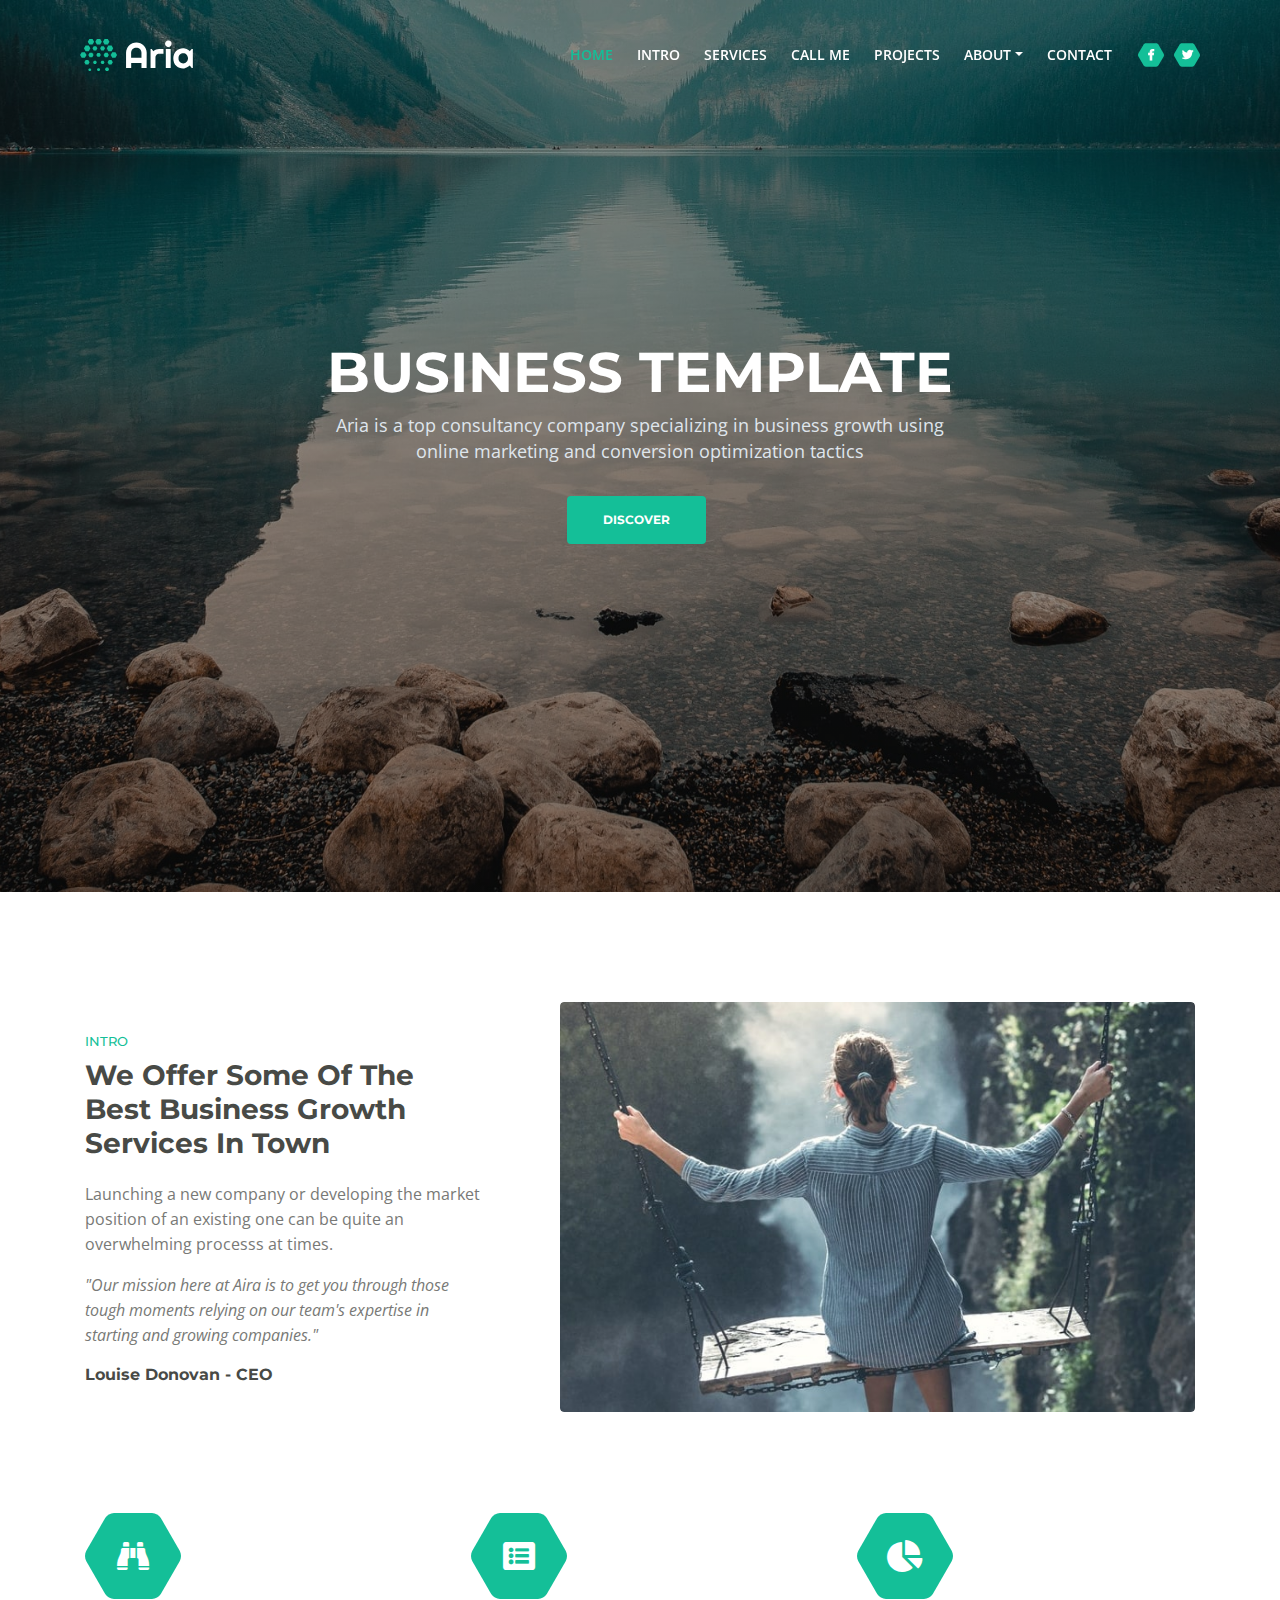
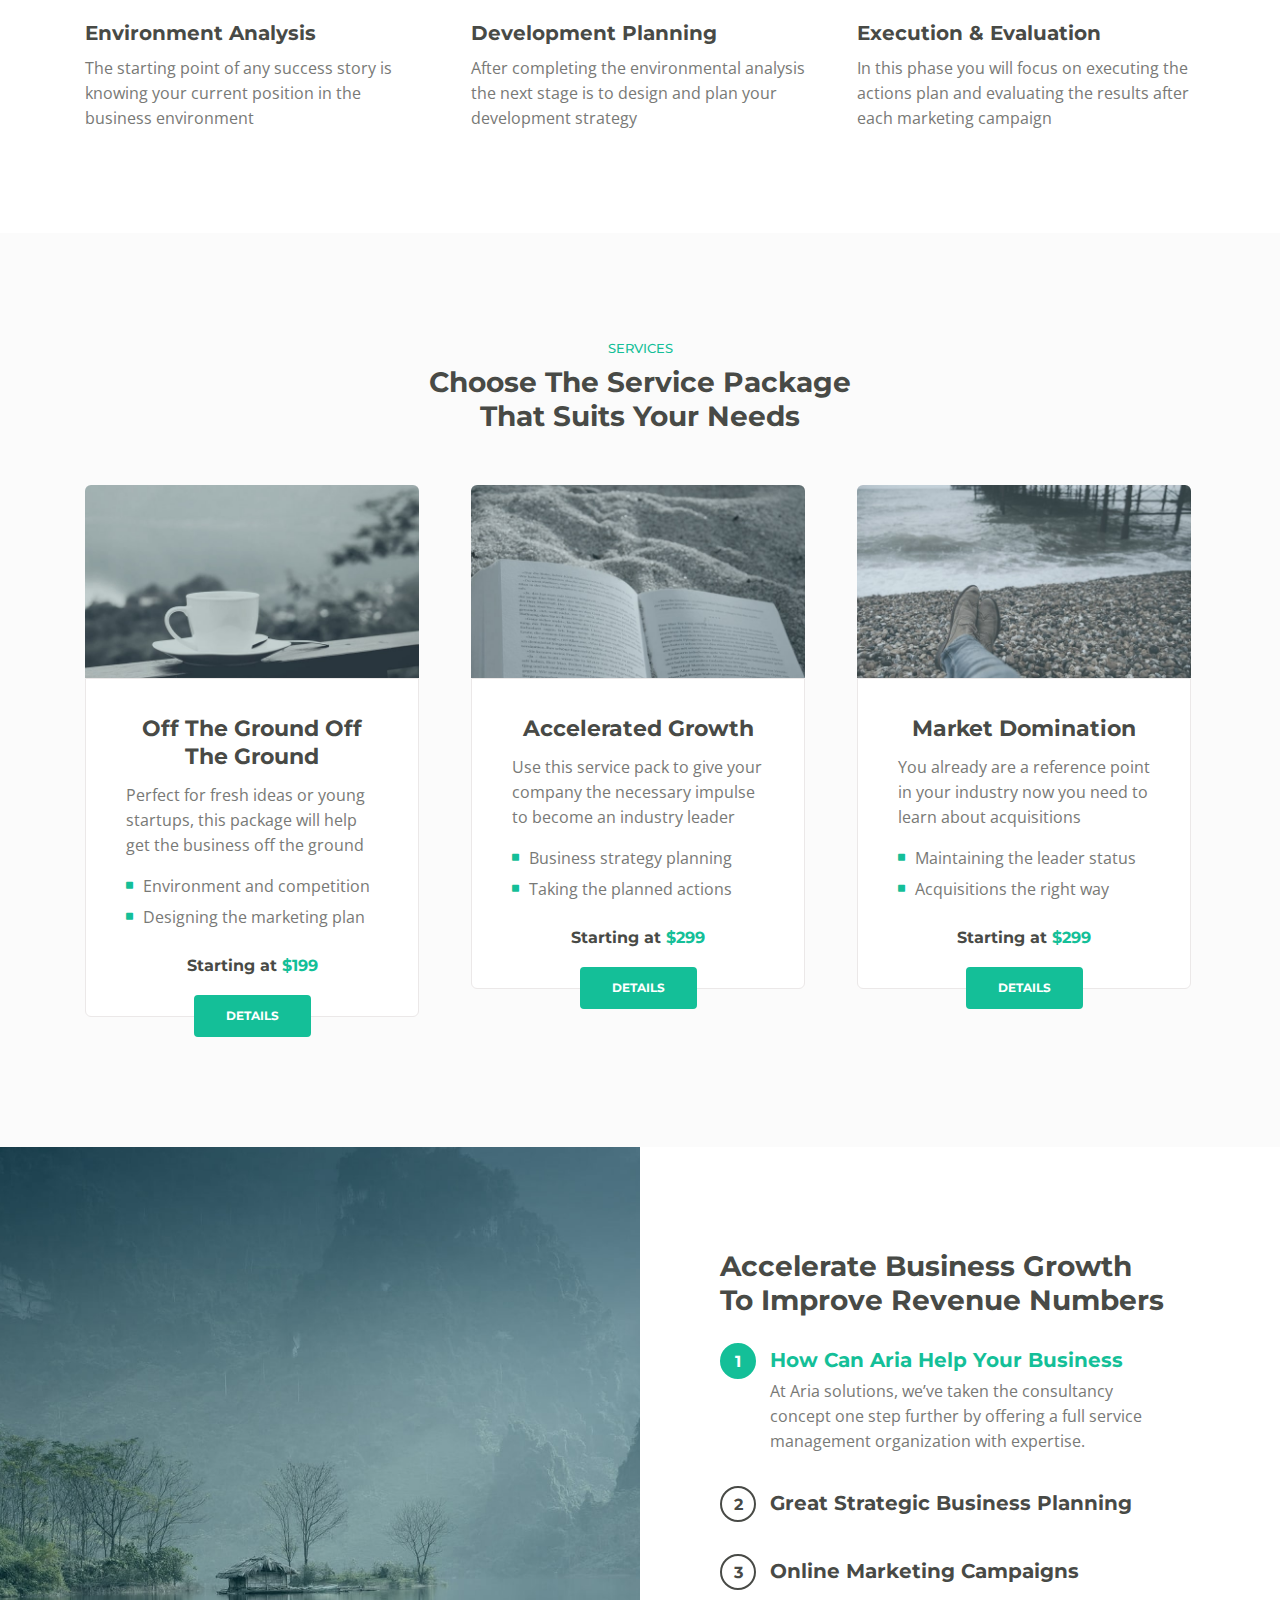
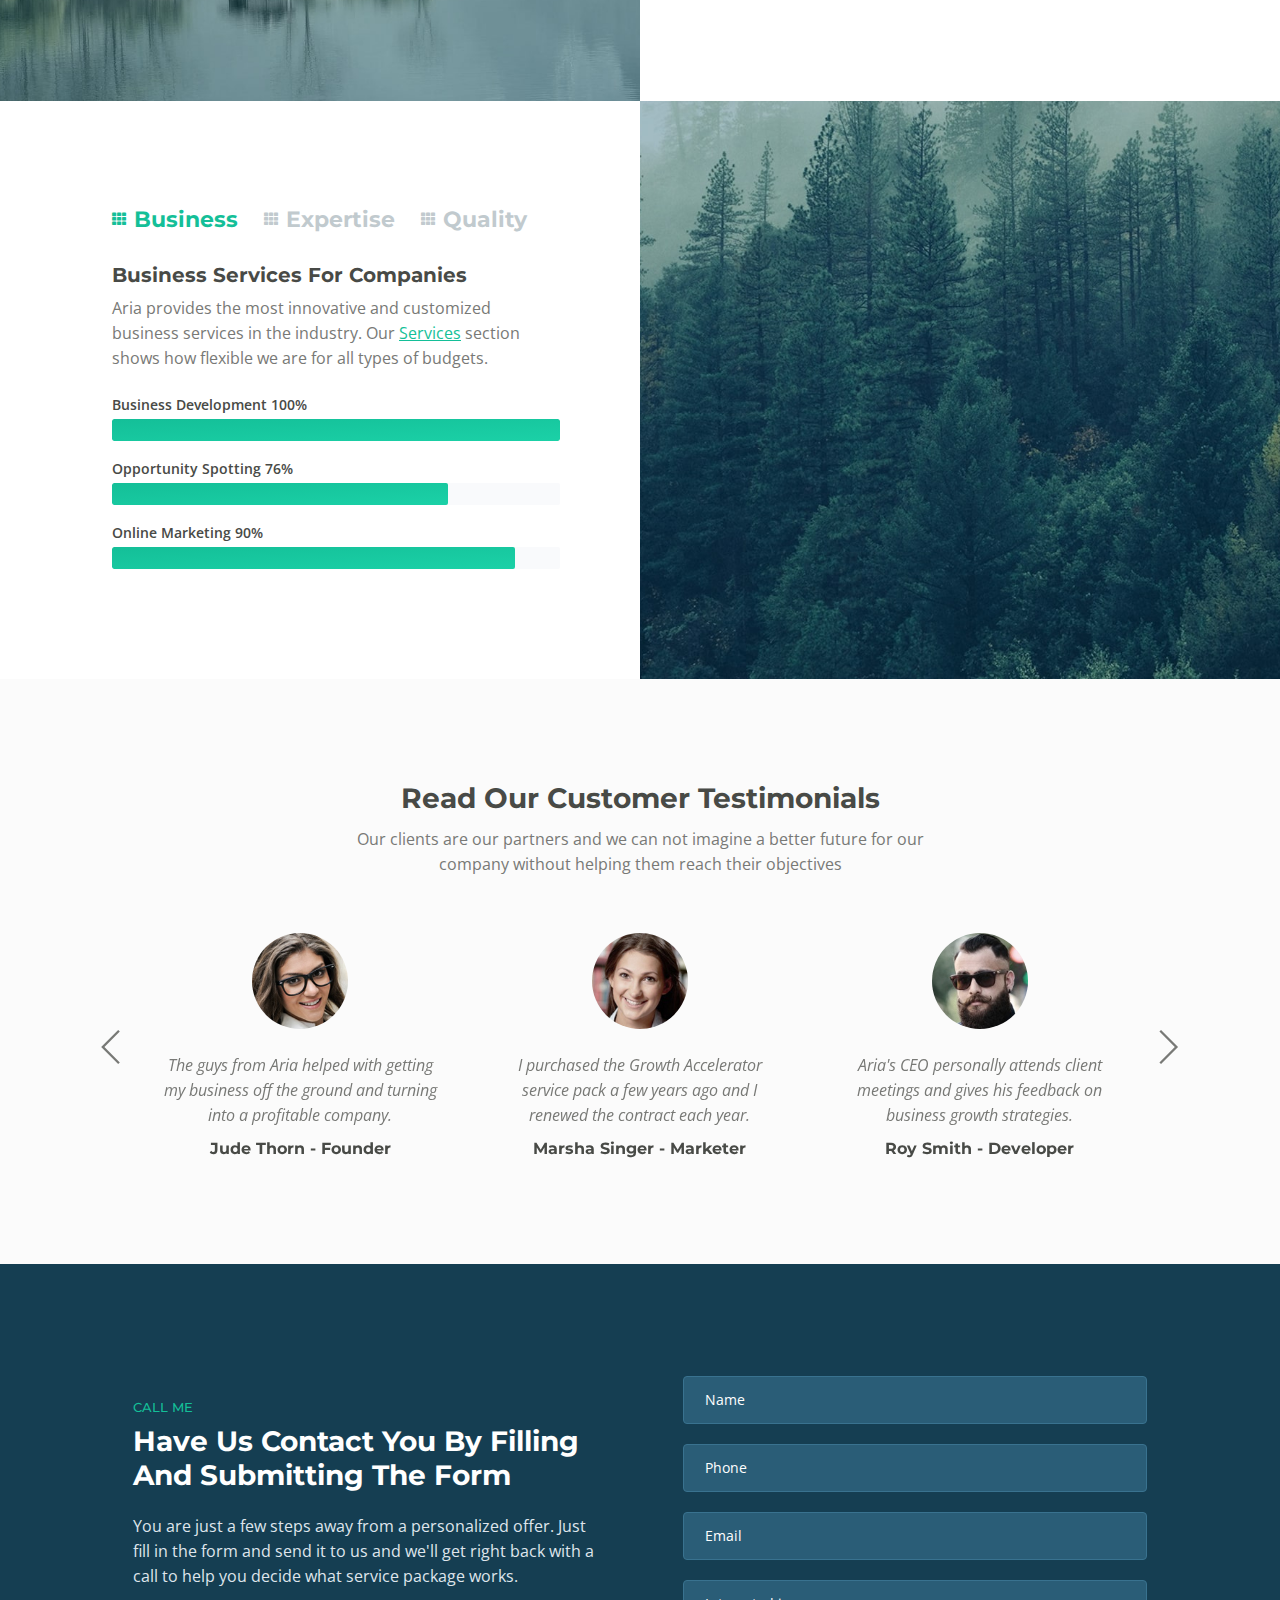
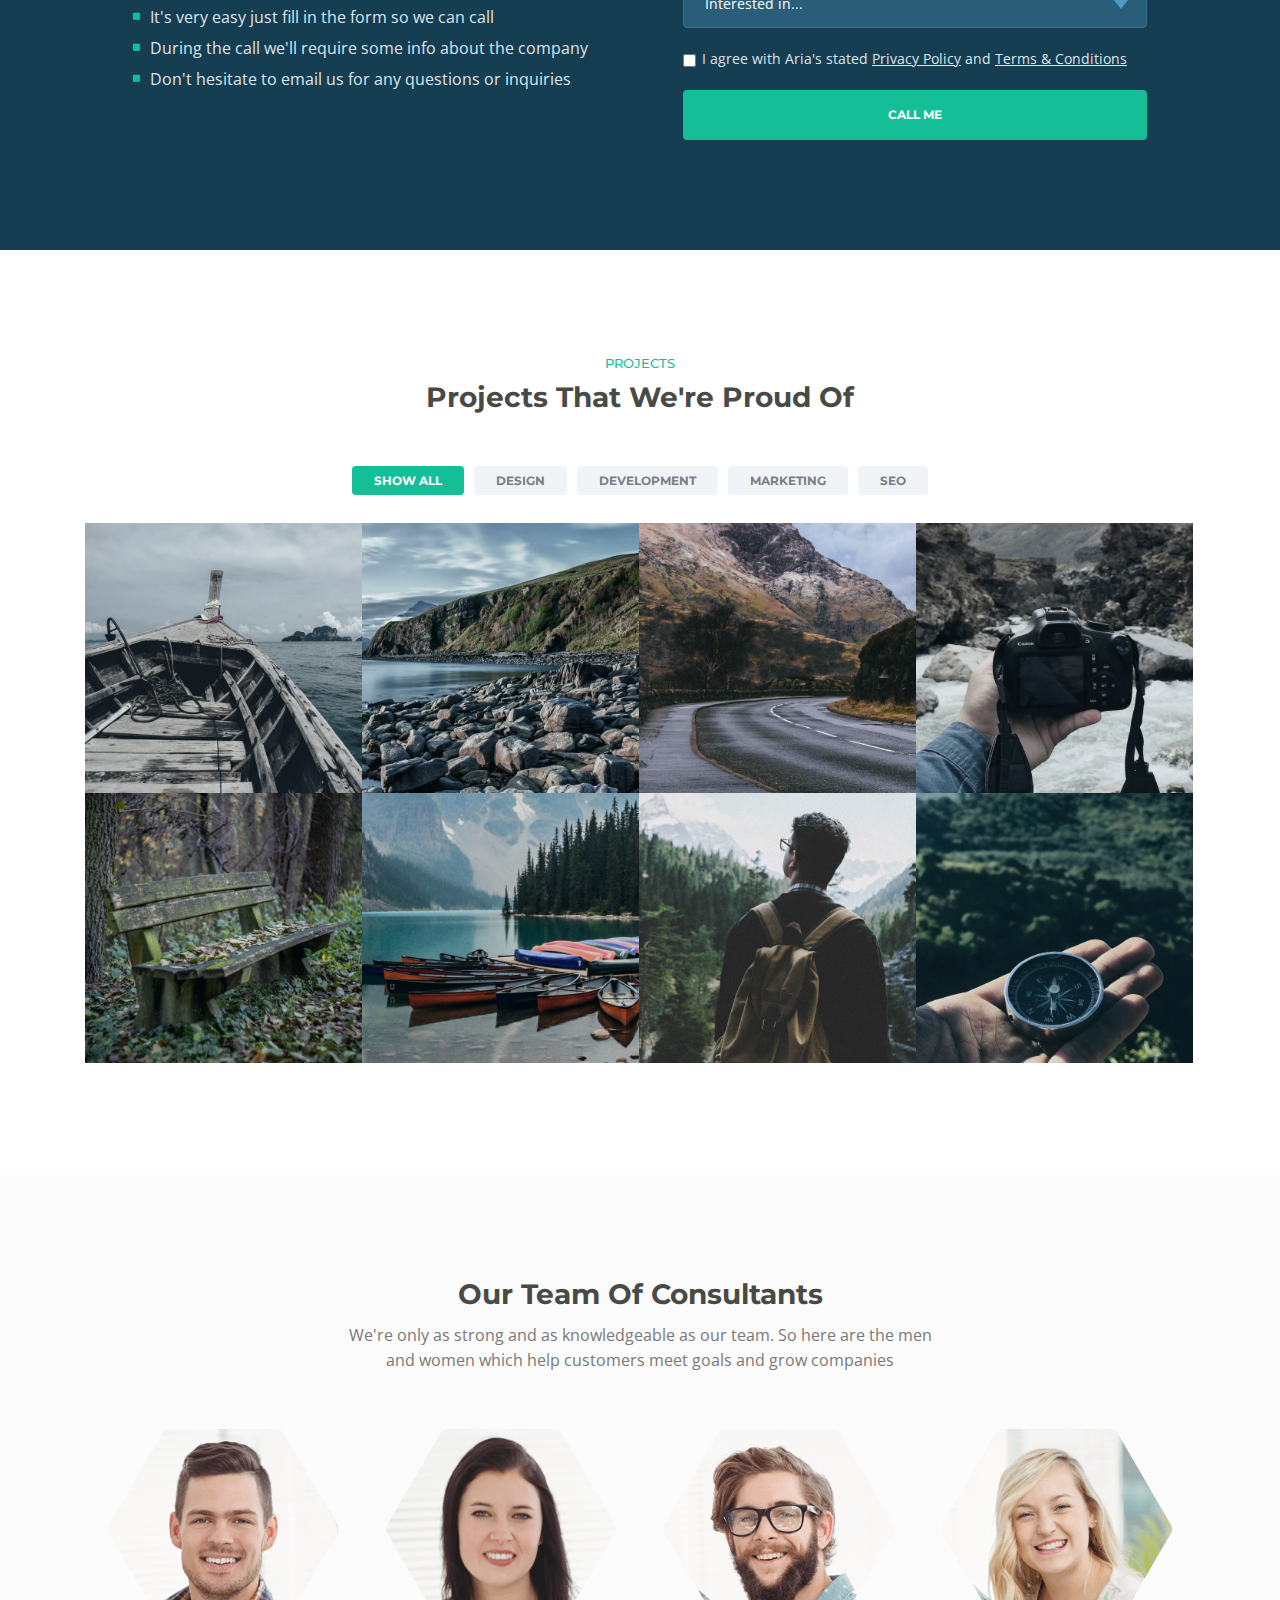
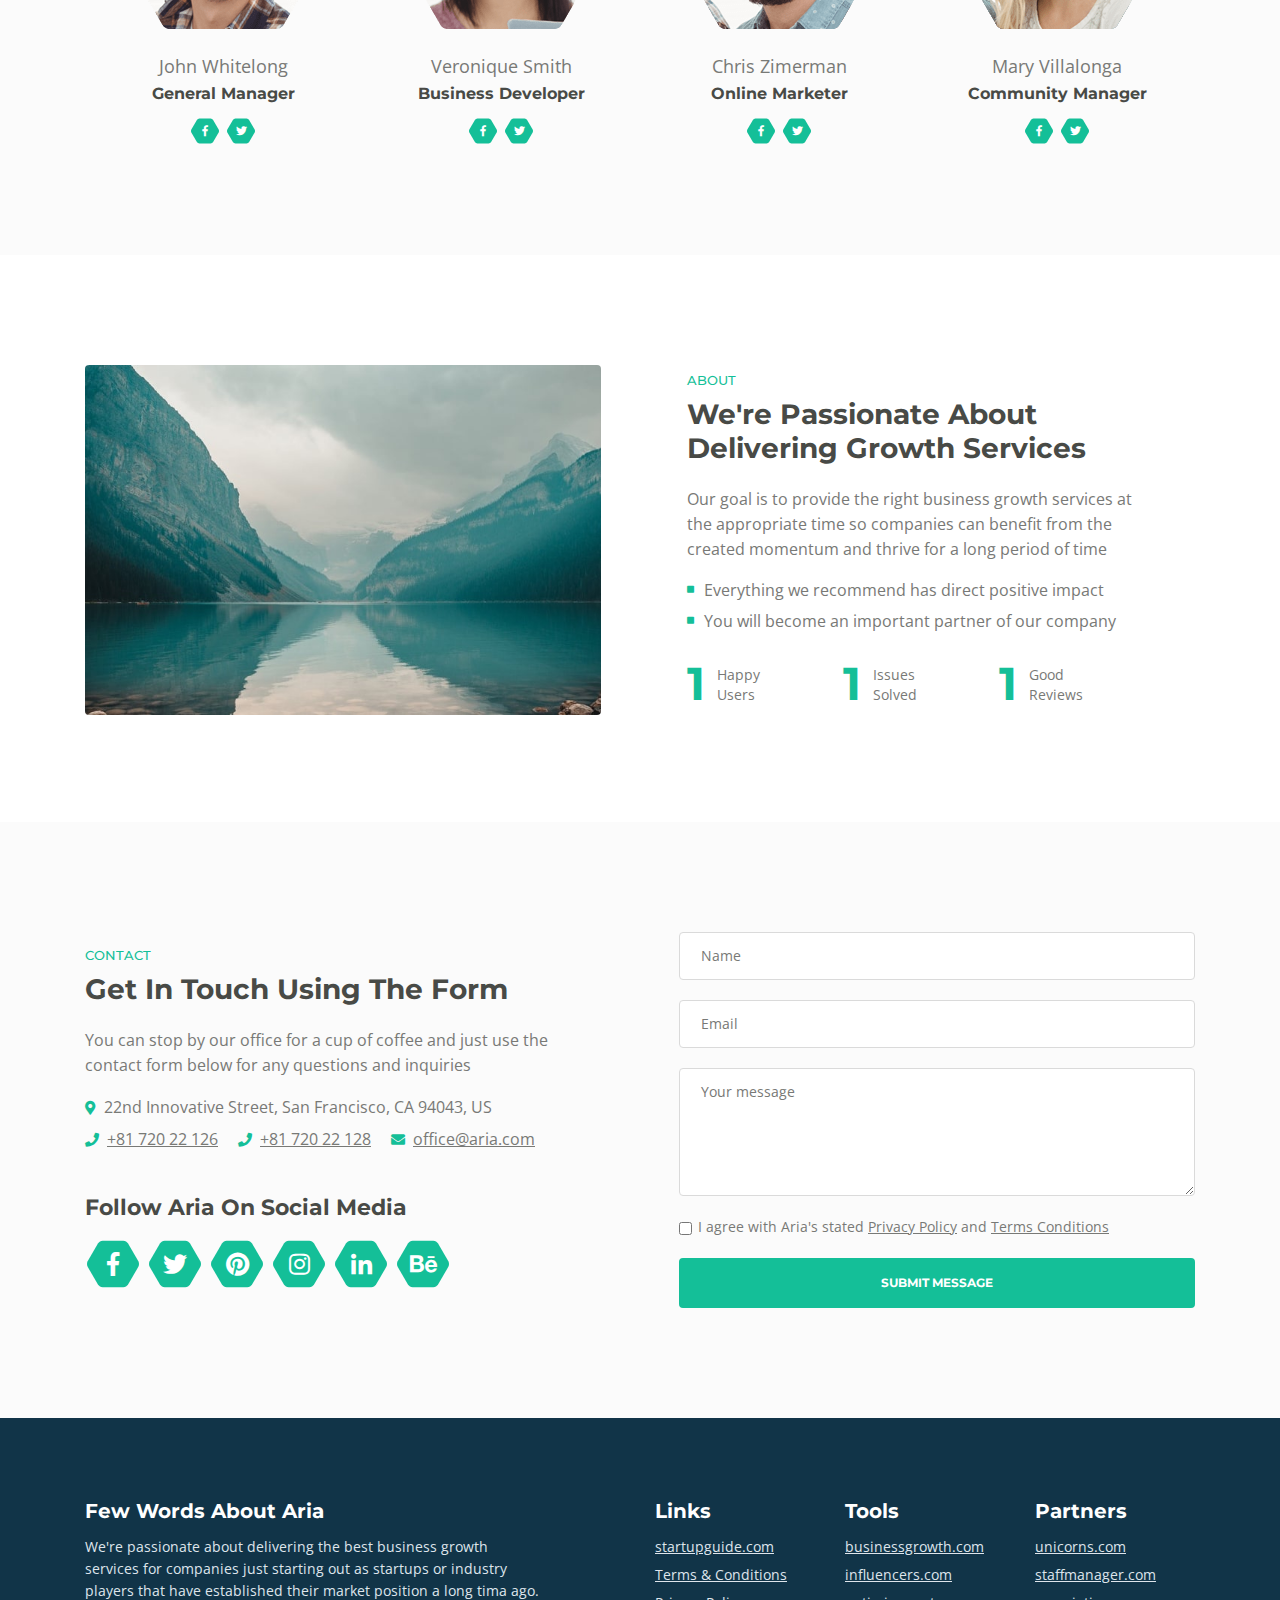
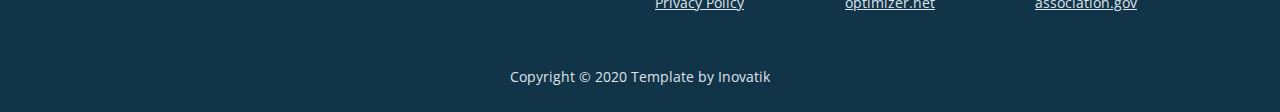
<file: view/web/index.html>
<!DOCTYPE html>
<html lang="en">
<head>
    <meta charset="utf-8">
    <meta name="viewport" content="width=device-width, initial-scale=1, shrink-to-fit=no">
    
    <!-- SEO Meta Tags -->
    <meta name="description" content="Aria is a business focused HTML landing page template built with Bootstrap to help you create lead generation websites for companies and their services.">
    <meta name="author" content="Inovatik">

    <!-- OG Meta Tags to improve the way the post looks when you share the page on LinkedIn, Facebook, Google+ -->
	<meta property="og:site_name" content="" /> <!-- website name -->
	<meta property="og:site" content="" /> <!-- website link -->
	<meta property="og:title" content=""/> <!-- title shown in the actual shared post -->
	<meta property="og:description" content="" /> <!-- description shown in the actual shared post -->
	<meta property="og:image" content="" /> <!-- image link, make sure it's jpg -->
	<meta property="og:url" content="" /> <!-- where do you want your post to link to -->
	<meta property="og:type" content="article" />

    <!-- Website Title -->
    <title>Aria - Business HTML Landing Page Template</title>
    
    <!-- Styles -->
    <link href="https://fonts.googleapis.com/css?family=Montserrat:500,700&display=swap&subset=latin-ext" rel="stylesheet">
    <link href="https://fonts.googleapis.com/css?family=Open+Sans:400,400i,600&display=swap&subset=latin-ext" rel="stylesheet">
    <link href="css/bootstrap.css" rel="stylesheet">
    <link href="css/fontawesome-all.css" rel="stylesheet">
    <link href="css/swiper.css" rel="stylesheet">
	<link href="css/magnific-popup.css" rel="stylesheet">
	<link href="css/styles.css" rel="stylesheet">
	
	<!-- Favicon  -->
    <link rel="icon" href="images/favicon.png">
</head>
<body data-spy="scroll" data-target=".fixed-top">
    
    <!-- Preloader -->
	<div class="spinner-wrapper">
        <div class="spinner">
            <div class="bounce1"></div>
            <div class="bounce2"></div>
            <div class="bounce3"></div>
        </div>
    </div>
    <!-- end of preloader -->
    

    <!-- Navbar -->
    <nav class="navbar navbar-expand-md navbar-dark navbar-custom fixed-top">
        <!-- Text Logo - Use this if you don't have a graphic logo -->
        <!-- <a class="navbar-brand logo-text page-scroll" href="index.html">Aria</a> -->

        <!-- Image Logo -->
        <a class="navbar-brand logo-image" href="index.html"><img src="images/logo.svg" alt="alternative"></a>
        
        <!-- Mobile Menu Toggle Button -->
        <button class="navbar-toggler" type="button" data-toggle="collapse" data-target="#navbarsExampleDefault" aria-controls="navbarsExampleDefault" aria-expanded="false" aria-label="Toggle navigation">
            <span class="navbar-toggler-awesome fas fa-bars"></span>
            <span class="navbar-toggler-awesome fas fa-times"></span>
        </button>
        <!-- end of mobile menu toggle button -->

        <div class="collapse navbar-collapse" id="navbarsExampleDefault">
            <ul class="navbar-nav ml-auto">
                <li class="nav-item">
                    <a class="nav-link page-scroll" href="#header">HOME <span class="sr-only">(current)</span></a>
                </li>
                <li class="nav-item">
                    <a class="nav-link page-scroll" href="#intro">INTRO</a>
                </li>
                <li class="nav-item">
                    <a class="nav-link page-scroll" href="#services">SERVICES</a>
                </li>
                <li class="nav-item">
                    <a class="nav-link page-scroll" href="#callMe">CALL ME</a>
                </li>
                <li class="nav-item">
                    <a class="nav-link page-scroll" href="#projects">PROJECTS</a>
                </li>

                <!-- Dropdown Menu -->          
                <li class="nav-item dropdown">
                    <a class="nav-link dropdown-toggle page-scroll" href="#about" id="navbarDropdown" role="button" aria-haspopup="true" aria-expanded="false">ABOUT</a>
                    <div class="dropdown-menu" aria-labelledby="navbarDropdown">
                        <a class="dropdown-item" href="terms-conditions.html"><span class="item-text">TERMS CONDITIONS</span></a>
                        <div class="dropdown-items-divide-hr"></div>
                        <a class="dropdown-item" href="privacy-policy.html"><span class="item-text">PRIVACY POLICY</span></a>
                    </div>
                </li>
                <!-- end of dropdown menu -->

                <li class="nav-item">
                    <a class="nav-link page-scroll" href="#contact">CONTACT</a>
                </li>
            </ul>
            <span class="nav-item social-icons">
                <span class="fa-stack">
                    <a href="#your-link">
                        <span class="hexagon"></span>
                        <i class="fab fa-facebook-f fa-stack-1x"></i>
                    </a>
                </span>
                <span class="fa-stack">
                    <a href="#your-link">
                        <span class="hexagon"></span>
                        <i class="fab fa-twitter fa-stack-1x"></i>
                    </a>
                </span>
            </span>
        </div>
    </nav> <!-- end of navbar -->
    <!-- end of navbar -->


    <!-- Header -->
    <header id="header" class="header">
        <div class="header-content">
            <div class="container">
                <div class="row">
                    <div class="col-lg-12">
                        <div class="text-container">
                            <h1>BUSINESS <span id="js-rotating">TEMPLATE, SERVICES, SOLUTIONS</span></h1>
                            <p class="p-heading p-large">Aria is a top consultancy company specializing in business growth using online marketing and conversion optimization tactics</p>
                            <a class="btn-solid-lg page-scroll" href="#intro">DISCOVER</a>
                        </div>
                    </div> <!-- end of col -->
                </div> <!-- end of row -->
            </div> <!-- end of container -->
        </div> <!-- end of header-content -->
    </header> <!-- end of header -->
    <!-- end of header -->


    <!-- Intro -->
    <div id="intro" class="basic-1">
        <div class="container">
            <div class="row">
                <div class="col-lg-5">
                    <div class="text-container">
                        <div class="section-title">INTRO</div>
                        <h2>We Offer Some Of The Best Business Growth Services In Town</h2>
                        <p>Launching a new company or developing the market position of an existing one can be quite an overwhelming processs at times.</p>
                        <p class="testimonial-text">"Our mission here at Aira is to get you through those tough moments relying on our team's expertise in starting and growing companies."</p>
                        <div class="testimonial-author">Louise Donovan - CEO</div>
                    </div> <!-- end of text-container -->
                </div> <!-- end of col -->
                <div class="col-lg-7">
                    <div class="image-container">
                        <img class="img-fluid" src="images/intro-office.jpg" alt="alternative">
                    </div> <!-- end of image-container -->
                </div> <!-- end of col -->
            </div> <!-- end of row -->
        </div> <!-- end of container -->
    </div> <!-- end of basic-1 -->
    <!-- end of intro -->


    <!-- Description -->
    <div class="cards-1">
        <div class="container">
            <div class="row">
                <div class="col-lg-12">
                    
                    <!-- Card -->
                    <div class="card">
                        <span class="fa-stack">
                            <span class="hexagon"></span>
                            <i class="fas fa-binoculars fa-stack-1x"></i>
                        </span>
                        <div class="card-body">
                            <h4 class="card-title">Environment Analysis</h4>
                            <p>The starting point of any success story is knowing your current position in the business environment</p>
                        </div>
                    </div>
                    <!-- end of card -->

                    <!-- Card -->
                    <div class="card">
                        <span class="fa-stack">
                            <span class="hexagon"></span>
                            <i class="fas fa-list-alt fa-stack-1x"></i>
                        </span>
                        <div class="card-body">
                            <h4 class="card-title">Development Planning</h4>
                            <p>After completing the environmental analysis the next stage is to design and  plan your development strategy</p>
                        </div>
                    </div>
                    <!-- end of card -->

                    <!-- Card -->
                    <div class="card">
                        <span class="fa-stack">
                            <span class="hexagon"></span>
                            <i class="fas fa-chart-pie fa-stack-1x"></i>
                        </span>
                        <div class="card-body">
                            <h4 class="card-title">Execution & Evaluation</h4>
                            <p>In this phase you will focus on executing the actions plan and evaluating the results after each marketing campaign</p>
                        </div>
                    </div>
                    <!-- end of card -->

                </div> <!-- end of col -->
            </div> <!-- end of row -->
        </div> <!-- end of container -->
    </div> <!-- end of cards-1 -->
    <!-- end of description -->


    <!-- Services -->
    <div id="services" class="cards-2">
        <div class="container">
            <div class="row">
                <div class="col-lg-12">
                    <div class="section-title">SERVICES</div>
                    <h2>Choose The Service Package<br> That Suits Your Needs</h2>
                </div> <!-- end of col -->
            </div> <!-- end of row -->
            <div class="row">
                <div class="col-lg-12">
                    
                    <!-- Card -->
                    <div class="card">
                        <div class="card-image">
                            <img class="img-fluid" src="images/services-1.jpg" alt="alternative">
                        </div>
                        <div class="card-body">
                            <h3 class="card-title">Off The Ground Off The Ground</h3>
                            <p>Perfect for fresh ideas or young startups, this package will help get the business off the ground</p>
                            <ul class="list-unstyled li-space-lg">
                                <li class="media">
                                    <i class="fas fa-square"></i>
                                    <div class="media-body">Environment and competition</div>
                                </li>
                                <li class="media">
                                    <i class="fas fa-square"></i>
                                    <div class="media-body">Designing the marketing plan</div>
                                </li>
                            </ul>
                            <p class="price">Starting at <span>$199</span></p>
                        </div>
                        <div class="button-container">
                            <a class="btn-solid-reg page-scroll" href="#callMe">DETAILS</a>
                        </div> <!-- end of button-container -->
                    </div>
                    <!-- end of card -->

                    <!-- Card -->
                    <div class="card">
                        <div class="card-image">
                            <img class="img-fluid" src="images/services-2.jpg" alt="alternative">
                        </div>
                        <div class="card-body">
                            <h3 class="card-title">Accelerated Growth</h3>
                            <p>Use this service pack to give your company the necessary impulse to become an industry leader</p>
                            <ul class="list-unstyled li-space-lg">
                                <li class="media">
                                    <i class="fas fa-square"></i>
                                    <div class="media-body">Business strategy planning</div>
                                </li>
                                <li class="media">
                                    <i class="fas fa-square"></i>
                                    <div class="media-body">Taking the planned actions</div>
                                </li>
                            </ul>
                            <p class="price">Starting at <span>$299</span></p>
                        </div>
                        <div class="button-container">
                            <a class="btn-solid-reg page-scroll" href="#callMe">DETAILS</a>
                        </div> <!-- end of button-container -->
                    </div>
                    <!-- end of card -->

                    <!-- Card -->
                    <div class="card">
                        <div class="card-image">
                            <img class="img-fluid" src="images/services-3.jpg" alt="alternative">
                        </div>
                        <div class="card-body">
                            <h3 class="card-title">Market Domination</h3>
                            <p>You already are a reference point in your industry now you need to learn about acquisitions</p>
                            <ul class="list-unstyled li-space-lg">
                                <li class="media">
                                    <i class="fas fa-square"></i>
                                    <div class="media-body">Maintaining the leader status</div>
                                </li>
                                <li class="media">
                                    <i class="fas fa-square"></i>
                                    <div class="media-body">Acquisitions the right way</div>
                                </li>
                            </ul>
                            <p class="price">Starting at <span>$299</span></p>
                        </div>
                        <div class="button-container">
                            <a class="btn-solid-reg page-scroll" href="#callMe">DETAILS</a>
                        </div> <!-- end of button-container -->
                    </div>
                    <!-- end of card -->

                </div> <!-- end of col -->
            </div> <!-- end of row -->
        </div> <!-- end of container -->
    </div> <!-- end of cards-2 -->
    <!-- end of services -->
    

    <!-- Details 1 -->
	<div id="details" class="accordion">
		<div class="area-1">
		</div><!-- end of area-1 on same line and no space between comments to eliminate margin white space --><div class="area-2">
            
            <!-- Accordion -->
            <div class="accordion-container" id="accordionOne">
                <h2>Accelerate Business Growth To Improve Revenue Numbers</h2>
                <div class="item">
                    <div id="headingOne">
                        <span data-toggle="collapse" data-target="#collapseOne" aria-expanded="true" aria-controls="collapseOne" role="button">
                            <span class="circle-numbering">1</span><span class="accordion-title">How Can Aria Help Your Business</span>
                        </span>
                    </div>
                    <div id="collapseOne" class="collapse show" aria-labelledby="headingOne" data-parent="#accordionOne">
                        <div class="accordion-body">
                            At Aria solutions, we’ve taken the consultancy concept one step further by offering a full service management organization with expertise.
                        </div>
                    </div>
                </div> <!-- end of item -->
            
                <div class="item">
                    <div id="headingTwo">
                        <span class="collapsed" data-toggle="collapse" data-target="#collapseTwo" aria-expanded="false" aria-controls="collapseTwo" role="button">
                            <span class="circle-numbering">2</span><span class="accordion-title">Great Strategic Business Planning</span>
                        </span>
                    </div>
                    <div id="collapseTwo" class="collapse" aria-labelledby="headingTwo" data-parent="#accordionOne">
                        <div class="accordion-body">
                            Aria partners with businesses to business growth and development ideas including environment analysis, plan execution and evaluation.
                        </div>
                    </div>
                </div> <!-- end of item -->
            
                <div class="item">
                    <div id="headingThree">
                        <span class="collapsed" data-toggle="collapse" data-target="#collapseThree" aria-expanded="false" aria-controls="collapseThree" role="button">
                            <span class="circle-numbering">3</span><span class="accordion-title">Online Marketing Campaigns</span>
                        </span>
                    </div>
                    <div id="collapseThree" class="collapse" aria-labelledby="headingThree" data-parent="#accordionOne">
                        <div class="accordion-body">
                            An awesome online marketing plan won't save your bad product but paired with a good product, the sky is the limit for what can be achieved.
                        </div>
                    </div>
                </div> <!-- end of item -->
            </div> <!-- end of accordion-container -->
            <!-- end of accordion -->

		</div> <!-- end of area-2 -->
    </div> <!-- end of accordion -->
    <!-- end of details 1 -->


    <!-- Details 2 -->
	<div class="tabs">
        <div class="area-1">
            <div class="tabs-container">
                
                <!-- Tabs Links -->
                <ul class="nav nav-tabs" id="ariaTabs" role="tablist">
                    <li class="nav-item">
                        <a class="nav-link active" id="nav-tab-1" data-toggle="tab" href="#tab-1" role="tab" aria-controls="tab-1" aria-selected="true"><i class="fas fa-th"></i> Business</a>
                    </li>
                    <li class="nav-item">
                        <a class="nav-link" id="nav-tab-2" data-toggle="tab" href="#tab-2" role="tab" aria-controls="tab-2" aria-selected="false"><i class="fas fa-th"></i> Expertise</a>
                    </li>
                    <li class="nav-item">
                        <a class="nav-link" id="nav-tab-3" data-toggle="tab" href="#tab-3" role="tab" aria-controls="tab-3" aria-selected="false"><i class="fas fa-th"></i> Quality</a>
                    </li>
                </ul>
                <!-- end of tabs links -->
                
                <!-- Tabs Content -->
                <div class="tab-content" id="ariaTabsContent">

                    <!-- Tab -->
                    <div class="tab-pane fade show active" id="tab-1" role="tabpanel" aria-labelledby="tab-1">
                        <h4>Business Services For Companies</h4>
                        <p>Aria provides the most innovative and customized business services in the industry. Our <a class="green page-scroll" href="#services">Services</a> section shows how flexible we are for all types of budgets.</p>
                        
                        <!-- Progress Bars -->
                        <div class="progress-container">
                            <div class="title">Business Development 100%</div>
                            <div class="progress">
                                <div class="progress-bar first" role="progressbar" aria-valuenow="0" aria-valuemin="0" aria-valuemax="100"></div>
                            </div>
                            <div class="title">Opportunity Spotting 76%</div>
                            <div class="progress">
                                <div class="progress-bar second" role="progressbar" aria-valuenow="75" aria-valuemin="0" aria-valuemax="100"></div>
                            </div>
                            <div class="title">Online Marketing 90%</div>
                            <div class="progress">
                                <div class="progress-bar third" role="progressbar" aria-valuenow="90" aria-valuemin="0" aria-valuemax="100"></div>
                            </div>
                        </div> <!-- end of progress-container -->
                        <!-- end of progress bars -->
                        
                    </div> <!-- end of tab-pane --> 
                    <!-- end of tab -->

                    <!-- Tab -->
                    <div class="tab-pane fade" id="tab-2" role="tabpanel" aria-labelledby="tab-2">
                        <ul class="list-unstyled li-space-lg first">
                            <li class="media">
                                <div class="media-bullet">1</div>
                                <div class="media-body"><strong>High quality</strong> is on top of our list when it comes to the way we deliver the services</div>
                            </li>
                            <li class="media">
                                <div class="media-bullet">2</div>
                                <div class="media-body"><strong>Maximum impact</strong> is what we look for in our actions</div>
                            </li>
                            <li class="media">
                                <div class="media-bullet">3</div>
                                <div class="media-body"><strong>Quality standards</strong> are important but meant to be exceeded</div>
                            </li>
                        </ul>
                        <ul class="list-unstyled li-space-lg last">
                            <li class="media">
                                <div class="media-bullet">4</div>
                                <div class="media-body"><strong>We're always looking</strong> for industry leaders to help them win their market position</div>
                            </li>
                            <li class="media">
                                <div class="media-bullet">5</div>
                                <div class="media-body"><strong>Evaluation</strong> is a key aspect of this business and important</div>
                            </li>
                            <li class="media">
                                <div class="media-bullet">6</div>
                                <div class="media-body"><strong>Ethic</strong> procedures ar alwasy at the base of everything we do</div>
                            </li>
                        </ul>
                    </div> <!-- end of tab-pane -->
                    <!-- end of tab -->

                    <!-- Tab -->
                    <div class="tab-pane fade" id="tab-3" role="tabpanel" aria-labelledby="tab-3">
                        <p><strong>We strive to achieve</strong> 100% customer satisfaction for both types of customers: hiring companies and job seekers. Types of customers: <a class="green" href="#your-link">with huge potential</a></p>
                        <p><strong>Our goal is to help</strong> your company achieve its full potential and establish long term stability for <a class="green" href="#your-link">the stakeholders</a></p>
                        <ul class="list-unstyled li-space-lg">
                            <li class="media">
                                <i class="fas fa-square"></i>
                                <div class="media-body">It's easy to get a quotation, just call our office anytime</div>
                            </li>
                            <li class="media">
                                <i class="fas fa-square"></i>
                                <div class="media-body">We'll get back to you with an initial estimate soon</div>
                            </li>
                            <li class="media">
                                <i class="fas fa-square"></i>
                                <div class="media-body">Get ready to see results even after only 30 days</div>
                            </li>
                            <li class="media">
                                <i class="fas fa-square"></i>
                                <div class="media-body">Ask for a quote and start improving your business</div>
                            </li>
                            <li class="media">
                                <i class="fas fa-square"></i>
                                <div class="media-body">Just fill out the form and we'll call you right away</div>
                            </li>
                        </ul>
                    </div> <!-- end of tab-pane -->
                    <!-- end of tab -->

                </div> <!-- end of tab-content -->
                <!-- end of tabs content -->

            </div> <!-- end of tabs-container -->
        </div><!-- end of area-1 on same line and no space between comments to eliminate margin white space --><div class="area-2"></div> <!-- end of area-2 -->
    </div> <!-- end of tabs -->
    <!-- end of details 2 -->


    <!-- Testimonials -->
    <div class="slider">
        <div class="container">
            <div class="row">
                <div class="col-lg-12">
                    <h2>Read Our Customer Testimonials</h2>
                    <p class="p-heading">Our clients are our partners and we can not imagine a better future for our company without helping them reach their objectives</p>
                </div> <!-- end of col -->
            </div> <!-- end of row -->
            <div class="row">
                <div class="col-lg-12">

                    <!-- Card Slider -->
                    <div class="slider-container">
                        <div class="swiper-container card-slider">
                            <div class="swiper-wrapper">
                                
                                <!-- Slide -->
                                <div class="swiper-slide">
                                    <div class="card">
                                        <img class="card-image" src="images/testimonial-1.jpg" alt="alternative">
                                        <div class="card-body">
                                            <div class="testimonial-text">The guys from Aria helped with getting my business off the ground and turning into a profitable company.</div>
                                            <div class="testimonial-author">Jude Thorn - Founder</div>
                                        </div>
                                    </div>
                                </div> <!-- end of swiper-slide -->
                                <!-- end of slide -->
        
                                <!-- Slide -->
                                <div class="swiper-slide">
                                    <div class="card">
                                        <img class="card-image" src="images/testimonial-2.jpg" alt="alternative">
                                        <div class="card-body">
                                            <div class="testimonial-text">I purchased the Growth Accelerator service pack a few years ago and I renewed the contract each year. </div>
                                            <div class="testimonial-author">Marsha Singer - Marketer</div>
                                        </div>
                                    </div>        
                                </div> <!-- end of swiper-slide -->
                                <!-- end of slide -->
        
                                <!-- Slide -->
                                <div class="swiper-slide">
                                    <div class="card">
                                        <img class="card-image" src="images/testimonial-3.jpg" alt="alternative">
                                        <div class="card-body">
                                            <div class="testimonial-text">Aria's CEO personally attends client meetings and gives his feedback on business growth strategies.</div>
                                            <div class="testimonial-author">Roy Smith - Developer</div>
                                        </div>
                                    </div>        
                                </div> <!-- end of swiper-slide -->
                                <!-- end of slide -->
        
                                <!-- Slide -->
                                <div class="swiper-slide">
                                    <div class="card">
                                        <img class="card-image" src="images/testimonial-4.jpg" alt="alternative">
                                        <div class="card-body">
                                            <div class="testimonial-text">At the beginning I thought the prices are a little high for what they offer but they over deliver each and every time.</div>
                                            <div class="testimonial-author">Ronald Spice - Owner</div>
                                        </div>
                                    </div>
                                </div> <!-- end of swiper-slide -->
                                <!-- end of slide -->
        
                                <!-- Slide -->
                                <div class="swiper-slide">
                                    <div class="card">
                                        <img class="card-image" src="images/testimonial-5.jpg" alt="alternative">
                                        <div class="card-body">
                                            <div class="testimonial-text">I recommend Aria to every business owner or growth leader that wants to take his company to the next level.</div>
                                            <div class="testimonial-author">Lindsay Rune - Manager</div>
                                        </div>
                                    </div>        
                                </div> <!-- end of swiper-slide -->
                                <!-- end of slide -->
        
                                <!-- Slide -->
                                <div class="swiper-slide">
                                    <div class="card">
                                        <img class="card-image" src="images/testimonial-6.jpg" alt="alternative">
                                        <div class="card-body">
                                            <div class="testimonial-text">My goals for using Aria's services seemed high when I first set them but they've met them with no problems.</div>
                                            <div class="testimonial-author">Ann Black - Consultant</div>
                                        </div>
                                    </div>        
                                </div> <!-- end of swiper-slide -->
                                <!-- end of slide -->
                            
                            </div> <!-- end of swiper-wrapper -->
        
                            <!-- Add Arrows -->
                            <div class="swiper-button-next"></div>
                            <div class="swiper-button-prev"></div>
                            <!-- end of add arrows -->
        
                        </div> <!-- end of swiper-container -->
                    </div> <!-- end of sliedr-container -->
                    <!-- end of card slider -->

                </div> <!-- end of col -->
            </div> <!-- end of row -->
        </div> <!-- end of container -->
    </div> <!-- end of slider -->
    <!-- end of testimonials -->


    <!-- Call Me -->
    <div id="callMe" class="form-1">
        <div class="container">
            <div class="row">
                <div class="col-lg-6">
                    <div class="text-container">
                        <div class="section-title">CALL ME</div>
                        <h2 class="white">Have Us Contact You By Filling And Submitting The Form</h2>
                        <p class="white">You are just a few steps away from a personalized offer. Just fill in the form and send it to us and we'll get right back with a call to help you decide what service package works.</p>
                        <ul class="list-unstyled li-space-lg white">
                            <li class="media">
                                <i class="fas fa-square"></i>
                                <div class="media-body">It's very easy just fill in the form so we can call</div>
                            </li>
                            <li class="media">
                                <i class="fas fa-square"></i>
                                <div class="media-body">During the call we'll require some info about the company</div>
                            </li>
                            <li class="media">
                                <i class="fas fa-square"></i>
                                <div class="media-body">Don't hesitate to email us for any questions or inquiries</div>
                            </li>
                        </ul>
                    </div>
                </div> <!-- end of col -->
                <div class="col-lg-6">
                   
                    <!-- Call Me Form -->
                    <form id="callMeForm" data-toggle="validator" data-focus="false">
                        <div class="form-group">
                            <input type="text" class="form-control-input" id="lname" name="lname" required>
                            <label class="label-control" for="lname">Name</label>
                            <div class="help-block with-errors"></div>
                        </div>
                        <div class="form-group">
                            <input type="text" class="form-control-input" id="lphone" name="lphone" required>
                            <label class="label-control" for="lphone">Phone</label>
                            <div class="help-block with-errors"></div>
                        </div>
                        <div class="form-group">
                            <input type="email" class="form-control-input" id="lemail" name="lemail" required>
                            <label class="label-control" for="lemail">Email</label>
                            <div class="help-block with-errors"></div>
                        </div>
                        <div class="form-group">
                            <select class="form-control-select" id="lselect" required>
                                <option class="select-option" value="" disabled selected>Interested in...</option>
                                <option class="select-option" value="Off The Ground">Off The Ground</option>
                                <option class="select-option" value="Accelerated Growth">Accelerated Growth</option>
                                <option class="select-option" value="Market Domination">Market Domination</option>
                            </select>
                            <div class="help-block with-errors"></div>
                        </div>
                        <div class="form-group checkbox white">
                            <input type="checkbox" id="lterms" value="Agreed-to-Terms" name="lterms" required>I agree with Aria's stated <a class="white" href="privacy-policy.html">Privacy Policy</a> and <a class="white" href="terms-conditions.html">Terms & Conditions</a>
                            <div class="help-block with-errors"></div>
                        </div>
                        <div class="form-group">
                            <button type="submit" class="form-control-submit-button">CALL ME</button>
                        </div>
                        <div class="form-message">
                            <div id="lmsgSubmit" class="h3 text-center hidden"></div>
                        </div>
                    </form>
                    <!-- end of call me form -->
                    
                </div> <!-- end of col -->
            </div> <!-- end of row -->
        </div> <!-- end of container -->
    </div> <!-- end of form-1 -->
    <!-- end of call me -->


    <!-- Projects -->
	<div id="projects" class="filter">
		<div class="container">
            <div class="row">
                <div class="col-lg-12">
                    <div class="section-title">PROJECTS</div>
                    <h2>Projects That We're Proud Of</h2>
                </div> <!-- end of col -->
            </div> <!-- end of row -->
            <div class="row">
                <div class="col-lg-12">
                    <!-- Filter -->
                    <div class="button-group filters-button-group">
                        <a class="button is-checked" data-filter="*"><span>SHOW ALL</span></a>
                        <a class="button" data-filter=".design"><span>DESIGN</span></a>
                        <a class="button" data-filter=".development"><span>DEVELOPMENT</span></a>
                        <a class="button" data-filter=".marketing"><span>MARKETING</span></a>
                        <a class="button" data-filter=".seo"><span>SEO</span></a>
                    </div> <!-- end of button group -->
                    <div class="grid">
                        <div class="element-item development">
                            <a class="popup-with-move-anim" href="#project-1"><div class="element-item-overlay"><span>Online Banking</span></div><img src="images/project-1.jpg" alt="alternative"></a>
                        </div>
                        <div class="element-item development">
                            <a class="popup-with-move-anim" href="#project-2"><div class="element-item-overlay"><span>Classic Industry</span></div><img src="images/project-2.jpg" alt="alternative"></a>
                        </div>
                        <div class="element-item design development marketing">
                            <a class="popup-with-move-anim" href="#project-3"><div class="element-item-overlay"><span>BoomBap Audio</span></div><img src="images/project-3.jpg" alt="alternative"></a>
                        </div>
                        <div class="element-item design development marketing">
                            <a class="popup-with-move-anim" href="#project-4"><div class="element-item-overlay"><span>Van Moose</span></div><img src="images/project-4.jpg" alt="alternative"></a>
                        </div>
                        <div class="element-item design development marketing seo">
                            <a class="popup-with-move-anim" href="#project-5"><div class="element-item-overlay"><span>Joy Moments</span></div><img src="images/project-5.jpg" alt="alternative"></a>
                        </div>
                        <div class="element-item design marketing seo">
                            <a class="popup-with-move-anim" href="#project-6"><div class="element-item-overlay"><span>Spark Events</span></div><img src="images/project-6.jpg" alt="alternative"></a>
                        </div>
                        <div class="element-item design marketing">
                            <a class="popup-with-move-anim" href="#project-7"><div class="element-item-overlay"><span>Casual Wear</span></div><img src="images/project-7.jpg" alt="alternative"></a>
                        </div>
                        <div class="element-item design marketing">
                            <a class="popup-with-move-anim" href="#project-8"><div class="element-item-overlay"><span>Zazoo Apps</span></div><img src="images/project-8.jpg" alt="alternative"></a>
                        </div>
                    </div> <!-- end of grid -->
                    <!-- end of filter -->
                    
                </div> <!-- end of col -->
            </div> <!-- end of row -->
		</div> <!-- end of container -->
    </div> <!-- end of filter -->
    <!-- end of projects -->


    <!-- Project Lightboxes -->
    <!-- Lightbox -->
    <div id="project-1" class="lightbox-basic zoom-anim-dialog mfp-hide">
        <div class="row">
            <button title="Close (Esc)" type="button" class="mfp-close x-button">×</button>
            <div class="col-lg-8">
                <img class="img-fluid" src="images/project-1.jpg" alt="alternative">
            </div> <!-- end of col -->
            <div class="col-lg-4">
                <h3>Online Banking</h3>
                <hr class="line-heading">
                <h6>Strategy Development</h6>
                <p>Need a solid foundation for your business growth plans? Aria will help you manage sales and meet your current needs</p>
                <p>By offering the best professional services and quality products in the market. Don't hesitate and get in touch with us.</p>
                <div class="testimonial-container">
                    <p class="testimonial-text">Need a solid foundation for your business growth plans? Aria will help you manage sales and meet your current requirements.</p>
                    <p class="testimonial-author">General Manager</p>
                </div>
                <a class="btn-solid-reg" href="#your-link">DETAILS</a> <a class="btn-outline-reg mfp-close as-button" href="#projects">BACK</a> 
            </div> <!-- end of col -->
        </div> <!-- end of row -->
    </div> <!-- end of lightbox-basic -->
    <!-- end of lightbox -->

    <!-- Lightbox -->
    <div id="project-2" class="lightbox-basic zoom-anim-dialog mfp-hide">
        <div class="row">
            <button title="Close (Esc)" type="button" class="mfp-close x-button">×</button>
            <div class="col-lg-8">
                <img class="img-fluid" src="images/project-2.jpg" alt="alternative">
            </div> <!-- end of col -->
            <div class="col-lg-4">
                <h3>Classic Industry</h3>
                <hr class="line-heading">
                <h6>Strategy Development</h6>
                <p>Need a solid foundation for your business growth plans? Aria will help you manage sales and meet your current needs</p>
                <p>By offering the best professional services and quality products in the market. Don't hesitate and get in touch with us.</p>
                <div class="testimonial-container">
                    <p class="testimonial-text">Need a solid foundation for your business growth plans? Aria will help you manage sales and meet your current requirements.</p>
                    <p class="testimonial-author">General Manager</p>
                </div>
                <a class="btn-solid-reg" href="#your-link">DETAILS</a> <a class="btn-outline-reg mfp-close as-button" href="#projects">BACK</a> 
            </div> <!-- end of col -->
        </div> <!-- end of row -->
    </div> <!-- end of lightbox-basic -->
    <!-- end of lightbox -->

    <!-- Lightbox -->
    <div id="project-3" class="lightbox-basic zoom-anim-dialog mfp-hide">
        <div class="row">
            <button title="Close (Esc)" type="button" class="mfp-close x-button">×</button>
            <div class="col-lg-8">
                <img class="img-fluid" src="images/project-3.jpg" alt="alternative">
            </div> <!-- end of col -->
            <div class="col-lg-4">
                <h3>BoomBap Audio</h3>
                <hr class="line-heading">
                <h6>Strategy Development</h6>
                <p>Need a solid foundation for your business growth plans? Aria will help you manage sales and meet your current needs</p>
                <p>By offering the best professional services and quality products in the market. Don't hesitate and get in touch with us.</p>
                <div class="testimonial-container">
                    <p class="testimonial-text">Need a solid foundation for your business growth plans? Aria will help you manage sales and meet your current requirements.</p>
                    <p class="testimonial-author">General Manager</p>
                </div>
                <a class="btn-solid-reg" href="#your-link">DETAILS</a> <a class="btn-outline-reg mfp-close as-button" href="#projects">BACK</a> 
            </div> <!-- end of col -->
        </div> <!-- end of row -->
    </div> <!-- end of lightbox-basic -->
    <!-- end of lightbox -->

    <!-- Lightbox -->
    <div id="project-4" class="lightbox-basic zoom-anim-dialog mfp-hide">
        <div class="row">
            <button title="Close (Esc)" type="button" class="mfp-close x-button">×</button>
            <div class="col-lg-8">
                <img class="img-fluid" src="images/project-4.jpg" alt="alternative">
            </div> <!-- end of col -->
            <div class="col-lg-4">
                <h3>Van Moose</h3>
                <hr class="line-heading">
                <h6>Strategy Development</h6>
                <p>Need a solid foundation for your business growth plans? Aria will help you manage sales and meet your current needs</p>
                <p>By offering the best professional services and quality products in the market. Don't hesitate and get in touch with us.</p>
                <div class="testimonial-container">
                    <p class="testimonial-text">Need a solid foundation for your business growth plans? Aria will help you manage sales and meet your current requirements.</p>
                    <p class="testimonial-author">General Manager</p>
                </div>
                <a class="btn-solid-reg" href="#your-link">DETAILS</a> <a class="btn-outline-reg mfp-close as-button" href="#projects">BACK</a> 
            </div> <!-- end of col -->
        </div> <!-- end of row -->
    </div> <!-- end of lightbox-basic -->
    <!-- end of lightbox -->

    <!-- Lightbox -->
    <div id="project-5" class="lightbox-basic zoom-anim-dialog mfp-hide">
        <div class="row">
            <button title="Close (Esc)" type="button" class="mfp-close x-button">×</button>
            <div class="col-lg-8">
                <img class="img-fluid" src="images/project-5.jpg" alt="alternative">
            </div> <!-- end of col -->
            <div class="col-lg-4">
                <h3>Joy Moments</h3>
                <hr class="line-heading">
                <h6>Strategy Development</h6>
                <p>Need a solid foundation for your business growth plans? Aria will help you manage sales and meet your current needs</p>
                <p>By offering the best professional services and quality products in the market. Don't hesitate and get in touch with us.</p>
                <div class="testimonial-container">
                    <p class="testimonial-text">Need a solid foundation for your business growth plans? Aria will help you manage sales and meet your current requirements.</p>
                    <p class="testimonial-author">General Manager</p>
                </div>
                <a class="btn-solid-reg" href="#your-link">DETAILS</a> <a class="btn-outline-reg mfp-close as-button" href="#projects">BACK</a> 
            </div> <!-- end of col -->
        </div> <!-- end of row -->
    </div> <!-- end of lightbox-basic -->
    <!-- end of lightbox -->

    <!-- Lightbox -->
    <div id="project-6" class="lightbox-basic zoom-anim-dialog mfp-hide">
        <div class="row">
            <button title="Close (Esc)" type="button" class="mfp-close x-button">×</button>
            <div class="col-lg-8">
                <img class="img-fluid" src="images/project-6.jpg" alt="alternative">
            </div> <!-- end of col -->
            <div class="col-lg-4">
                <h3>Spark Events</h3>
                <hr class="line-heading">
                <h6>Strategy Development</h6>
                <p>Need a solid foundation for your business growth plans? Aria will help you manage sales and meet your current needs</p>
                <p>By offering the best professional services and quality products in the market. Don't hesitate and get in touch with us.</p>
                <div class="testimonial-container">
                    <p class="testimonial-text">Need a solid foundation for your business growth plans? Aria will help you manage sales and meet your current requirements.</p>
                    <p class="testimonial-author">General Manager</p>
                </div>
                <a class="btn-solid-reg" href="#your-link">DETAILS</a> <a class="btn-outline-reg mfp-close as-button" href="#projects">BACK</a> 
            </div> <!-- end of col -->
        </div> <!-- end of row -->
    </div> <!-- end of lightbox-basic -->
    <!-- end of lightbox -->

    <!-- Lightbox -->
    <div id="project-7" class="lightbox-basic zoom-anim-dialog mfp-hide">
        <div class="row">
            <button title="Close (Esc)" type="button" class="mfp-close x-button">×</button>
            <div class="col-lg-8">
                <img class="img-fluid" src="images/project-7.jpg" alt="alternative">
            </div> <!-- end of col -->
            <div class="col-lg-4">
                <h3>Casual Wear</h3>
                <hr class="line-heading">
                <h6>Strategy Development</h6>
                <p>Need a solid foundation for your business growth plans? Aria will help you manage sales and meet your current needs</p>
                <p>By offering the best professional services and quality products in the market. Don't hesitate and get in touch with us.</p>
                <div class="testimonial-container">
                    <p class="testimonial-text">Need a solid foundation for your business growth plans? Aria will help you manage sales and meet your current requirements.</p>
                    <p class="testimonial-author">General Manager</p>
                </div>
                <a class="btn-solid-reg" href="#your-link">DETAILS</a> <a class="btn-outline-reg mfp-close as-button" href="#projects">BACK</a> 
            </div> <!-- end of col -->
        </div> <!-- end of row -->
    </div> <!-- end of lightbox-basic -->
    <!-- end of lightbox -->

    <!-- Lightbox -->
    <div id="project-8" class="lightbox-basic zoom-anim-dialog mfp-hide">
        <div class="row">
            <button title="Close (Esc)" type="button" class="mfp-close x-button">×</button>
            <div class="col-lg-8">
                <img class="img-fluid" src="images/project-8.jpg" alt="alternative">
            </div> <!-- end of col -->
            <div class="col-lg-4">
                <h3>Zazoo Apps</h3>
                <hr class="line-heading">
                <h6>Strategy Development</h6>
                <p>Need a solid foundation for your business growth plans? Aria will help you manage sales and meet your current needs</p>
                <p>By offering the best professional services and quality products in the market. Don't hesitate and get in touch with us.</p>
                <div class="testimonial-container">
                    <p class="testimonial-text">Need a solid foundation for your business growth plans? Aria will help you manage sales and meet your current requirements.</p>
                    <p class="testimonial-author">General Manager</p>
                </div>
                <a class="btn-solid-reg" href="#your-link">DETAILS</a> <a class="btn-outline-reg mfp-close as-button" href="#projects">BACK</a> 
            </div> <!-- end of col -->
        </div> <!-- end of row -->
    </div> <!-- end of lightbox-basic -->
    <!-- end of lightbox -->
    <!-- end of project lightboxes -->


    <!-- Team -->
    <div class="basic-2">
        <div class="container">
            <div class="row">
                <div class="col-lg-12">
                    <h2>Our Team Of Consultants</h2>
                    <p class="p-heading">We're only as strong and as knowledgeable as our team. So here are the men and women which help customers meet goals and grow companies</p>
                </div> <!-- end of col -->
            </div> <!-- end of row -->
            <div class="row">
                <div class="col-lg-12">

                    <!-- Team Member -->
                    <div class="team-member">
                        <div class="image-wrapper">
                            <img class="img-fluid" src="images/team-1.png" alt="alternative">
                        </div> <!-- end of image-wrapper -->
                        <p class="p-large">John Whitelong</p>
                        <p class="job-title">General Manager</p>
                        <span class="social-icons">
                            <span class="fa-stack">
                                <a href="#your-link">
                                    <span class="hexagon"></span>
                                    <i class="fab fa-facebook-f fa-stack-1x"></i>
                                </a>
                            </span>
                            <span class="fa-stack">
                                <a href="#your-link">
                                    <span class="hexagon"></span>
                                    <i class="fab fa-twitter fa-stack-1x"></i>
                                </a>
                            </span>
                        </span>
                    </div> <!-- end of team-member -->
                    <!-- end of team member -->

                    <!-- Team Member -->
                    <div class="team-member">
                        <div class="image-wrapper">
                            <img class="img-fluid" src="images/team-2.png" alt="alternative">
                        </div> <!-- end of image wrapper -->
                        <p class="p-large">Veronique Smith</p>
                        <p class="job-title">Business Developer</p>
                        <span class="social-icons">
                            <span class="fa-stack">
                                <a href="#your-link">
                                    <span class="hexagon"></span>
                                    <i class="fab fa-facebook-f fa-stack-1x"></i>
                                </a>
                            </span>
                            <span class="fa-stack">
                                <a href="#your-link">
                                    <span class="hexagon"></span>
                                    <i class="fab fa-twitter fa-stack-1x"></i>
                                </a>
                            </span>
                        </span>
                    </div> <!-- end of team-member -->
                    <!-- end of team member -->

                    <!-- Team Member -->
                    <div class="team-member">
                        <div class="image-wrapper">
                            <img class="img-fluid" src="images/team-3.png" alt="alternative">
                        </div> <!-- end of image wrapper -->
                        <p class="p-large">Chris Zimerman</p>
                        <p class="job-title">Online Marketer</p>
                        <span class="social-icons">
                            <span class="fa-stack">
                                <a href="#your-link">
                                    <span class="hexagon"></span>
                                    <i class="fab fa-facebook-f fa-stack-1x"></i>
                                </a>
                            </span>
                            <span class="fa-stack">
                                <a href="#your-link">
                                    <span class="hexagon"></span>
                                    <i class="fab fa-twitter fa-stack-1x"></i>
                                </a>
                            </span>
                        </span>
                    </div> <!-- end of team-member -->
                    <!-- end of team member -->

                    <!-- Team Member -->
                    <div class="team-member">
                        <div class="image-wrapper">
                            <img class="img-fluid" src="images/team-4.png" alt="alternative">
                        </div> <!-- end of image wrapper -->
                        <p class="p-large">Mary Villalonga</p>
                        <p class="job-title">Community Manager</p>
                        <span class="social-icons">
                            <span class="fa-stack">
                                <a href="#your-link">
                                    <span class="hexagon"></span>
                                    <i class="fab fa-facebook-f fa-stack-1x"></i>
                                </a>
                            </span>
                            <span class="fa-stack">
                                <a href="#your-link">
                                    <span class="hexagon"></span>
                                    <i class="fab fa-twitter fa-stack-1x"></i>
                                </a>
                            </span>
                        </span>
                    </div> <!-- end of team-member -->
                    <!-- end of team member -->

                </div> <!-- end of col -->
            </div> <!-- end of row -->
        </div> <!-- end of container -->
    </div> <!-- end of basic-2 -->
    <!-- end of team -->


    <!-- About -->
    <div id="about" class="counter">
        <div class="container">
            <div class="row">
                <div class="col-lg-5 col-xl-6">
                    <div class="image-container">
                        <img class="img-fluid" src="images/about.jpg" alt="alternative">
                    </div> <!-- end of image-container -->
                </div> <!-- end of col -->
                <div class="col-lg-7 col-xl-6">
                    <div class="text-container">
                        <div class="section-title">ABOUT</div>
                        <h2>We're Passionate About Delivering Growth Services</h2>
                        <p>Our goal is to provide the right business growth services at the appropriate time so companies can benefit from the created momentum and thrive for a long period of time</p>
                        <ul class="list-unstyled li-space-lg">
                            <li class="media">
                                <i class="fas fa-square"></i>
                                <div class="media-body">Everything we recommend has direct positive impact</div>
                            </li>
                            <li class="media">
                                <i class="fas fa-square"></i>
                                <div class="media-body">You will become an important partner of our company</div>
                            </li>
                        </ul>

                        <!-- Counter -->
                        <div id="counter">
                            <div class="cell">
                                <div class="counter-value number-count" data-count="231">1</div>
                                <div class="counter-info">Happy<br>Users</div>
                            </div>
                            <div class="cell">
                                <div class="counter-value number-count" data-count="121">1</div>
                                <div class="counter-info">Issues<br>Solved</div>
                            </div>
                            <div class="cell">
                                <div class="counter-value number-count" data-count="159">1</div>
                                <div class="counter-info">Good<br>Reviews</div>
                            </div>
                        </div>
                        <!-- end of counter -->

                    </div> <!-- end of text-container -->      
                </div> <!-- end of col -->
            </div> <!-- end of row -->
        </div> <!-- end of container -->
    </div> <!-- end of counter -->
    <!-- end of about -->


    <!-- Contact -->
    <div id="contact" class="form-2">
        <div class="container">
            <div class="row">
                <div class="col-lg-6">
                    <div class="text-container">
                        <div class="section-title">CONTACT</div>
                        <h2>Get In Touch Using The Form</h2>
                        <p>You can stop by our office for a cup of coffee and just use the contact form below for any questions and inquiries</p>
                        <ul class="list-unstyled li-space-lg">
                            <li class="address"><i class="fas fa-map-marker-alt"></i>22nd Innovative Street, San Francisco, CA 94043, US</li>
                            <li><i class="fas fa-phone"></i><a href="tel:003024630820">+81 720 22 126</a></li>
                            <li><i class="fas fa-phone"></i><a href="tel:003024630820">+81 720 22 128</a></li>
                            <li><i class="fas fa-envelope"></i><a href="mailto:office@aria.com">office@aria.com</a></li>
                        </ul>
                        <h3>Follow Aria On Social Media</h3>

                        <span class="fa-stack">
                            <a href="#your-link">
                                <span class="hexagon"></span>
                                <i class="fab fa-facebook-f fa-stack-1x"></i>
                            </a>
                        </span>
                        <span class="fa-stack">
                            <a href="#your-link">
                                <span class="hexagon"></span>
                                <i class="fab fa-twitter fa-stack-1x"></i>
                            </a>
                        </span>
                        <span class="fa-stack">
                            <a href="#your-link">
                                <span class="hexagon"></span>
                                <i class="fab fa-pinterest fa-stack-1x"></i>
                            </a>
                        </span>
                        <span class="fa-stack">
                            <a href="#your-link">
                                <span class="hexagon"></span>
                                <i class="fab fa-instagram fa-stack-1x"></i>
                            </a>
                        </span>
                        <span class="fa-stack">
                            <a href="#your-link">
                                <span class="hexagon"></span>
                                <i class="fab fa-linkedin-in fa-stack-1x"></i>
                            </a>
                        </span>
                        <span class="fa-stack">
                            <a href="#your-link">
                                <span class="hexagon"></span>
                                <i class="fab fa-behance fa-stack-1x"></i>
                            </a>
                        </span>
                    </div> <!-- end of text-container -->
                </div> <!-- end of col -->
                <div class="col-lg-6">
                    
                    <!-- Contact Form -->
                    <form id="contactForm" data-toggle="validator" data-focus="false">
                        <div class="form-group">
                            <input type="text" class="form-control-input" id="cname" required>
                            <label class="label-control" for="cname">Name</label>
                            <div class="help-block with-errors"></div>
                        </div>
                        <div class="form-group">
                            <input type="email" class="form-control-input" id="cemail" required>
                            <label class="label-control" for="cemail">Email</label>
                            <div class="help-block with-errors"></div>
                        </div>
                        <div class="form-group">
                            <textarea class="form-control-textarea" id="cmessage" required></textarea>
                            <label class="label-control" for="cmessage">Your message</label>
                            <div class="help-block with-errors"></div>
                        </div>
                        <div class="form-group checkbox">
                            <input type="checkbox" id="cterms" value="Agreed-to-Terms" required>I agree with Aria's stated <a href="privacy-policy.html">Privacy Policy</a> and <a href="terms-conditions.html">Terms Conditions</a> 
                            <div class="help-block with-errors"></div>
                        </div>
                        <div class="form-group">
                            <button type="submit" class="form-control-submit-button">SUBMIT MESSAGE</button>
                        </div>
                        <div class="form-message">
                            <div id="cmsgSubmit" class="h3 text-center hidden"></div>
                        </div>
                    </form>
                    <!-- end of contact form -->

                </div> <!-- end of col -->
            </div> <!-- end of row -->
        </div> <!-- end of container -->
    </div> <!-- end of form-2 -->
    <!-- end of contact -->


    <!-- Footer -->
    <div class="footer">
        <div class="container">
            <div class="row">
                <div class="col-md-6">
                    <div class="text-container about">
                        <h4>Few Words About Aria</h4>
                        <p class="white">We're passionate about delivering the best business growth services for companies just starting out as startups or industry players that have established their market position a long tima ago.</p>
                    </div> <!-- end of text-container -->
                </div> <!-- end of col -->
                <div class="col-md-2">
                    <div class="text-container">
                        <h4>Links</h4>
                        <ul class="list-unstyled li-space-lg white">
                            <li>
                                <a class="white" href="#your-link">startupguide.com</a>
                            </li>
                            <li>
                                <a class="white" href="terms-conditions.html">Terms & Conditions</a>
                            </li>
                            <li>
                                <a class="white" href="privacy-policy.html">Privacy Policy</a>
                            </li>
                        </ul>
                    </div> <!-- end of text-container -->
                </div> <!-- end of col -->
                <div class="col-md-2">
                    <div class="text-container">
                        <h4>Tools</h4>
                        <ul class="list-unstyled li-space-lg">
                            <li>
                                <a class="white" href="#your-link">businessgrowth.com</a>
                            </li>
                            <li>
                               <a class="white" href="#your-link">influencers.com</a>
                            </li>
                            <li class="media">
                                <a class="white" href="#your-link">optimizer.net</a>
                            </li>
                        </ul>
                    </div> <!-- end of text-container -->
                </div> <!-- end of col -->
                <div class="col-md-2">
                    <div class="text-container">
                        <h4>Partners</h4>
                        <ul class="list-unstyled li-space-lg">
                            <li>
                                <a class="white" href="#your-link">unicorns.com</a>
                            </li>
                            <li>
                                <a class="white" href="#your-link">staffmanager.com</a>
                            </li>
                            <li>
                                <a class="white" href="#your-link">association.gov</a>
                            </li>
                        </ul>
                    </div> <!-- end of text-container -->
                </div> <!-- end of col -->
            </div> <!-- end of row -->
        </div> <!-- end of container -->
    </div> <!-- end of footer -->  
    <!-- end of footer -->


    <!-- Copyright -->
    <div class="copyright">
        <div class="container">
            <div class="row">
                <div class="col-lg-12">
                    <p class="p-small">Copyright © 2020 <a href="https://inovatik.com">Template by Inovatik</a></p>
                </div> <!-- end of col -->
            </div> <!-- enf of row -->
        </div> <!-- end of container -->
    </div> <!-- end of copyright --> 
    <!-- end of copyright -->
    
    	
    <!-- Scripts -->
    <script src="js/jquery.min.js"></script> <!-- jQuery for Bootstrap's JavaScript plugins -->
    <script src="js/popper.min.js"></script> <!-- Popper tooltip library for Bootstrap -->
    <script src="js/bootstrap.min.js"></script> <!-- Bootstrap framework -->
    <script src="js/jquery.easing.min.js"></script> <!-- jQuery Easing for smooth scrolling between anchors -->
    <script src="js/swiper.min.js"></script> <!-- Swiper for image and text sliders -->
    <script src="js/jquery.magnific-popup.js"></script> <!-- Magnific Popup for lightboxes -->
    <script src="js/morphext.min.js"></script> <!-- Morphtext rotating text in the header -->
    <script src="js/isotope.pkgd.min.js"></script> <!-- Isotope for filter -->
    <script src="js/validator.min.js"></script> <!-- Validator.js - Bootstrap plugin that validates forms -->
    <script src="js/scripts.js"></script> <!-- Custom scripts -->
</body>
</html>
</file>
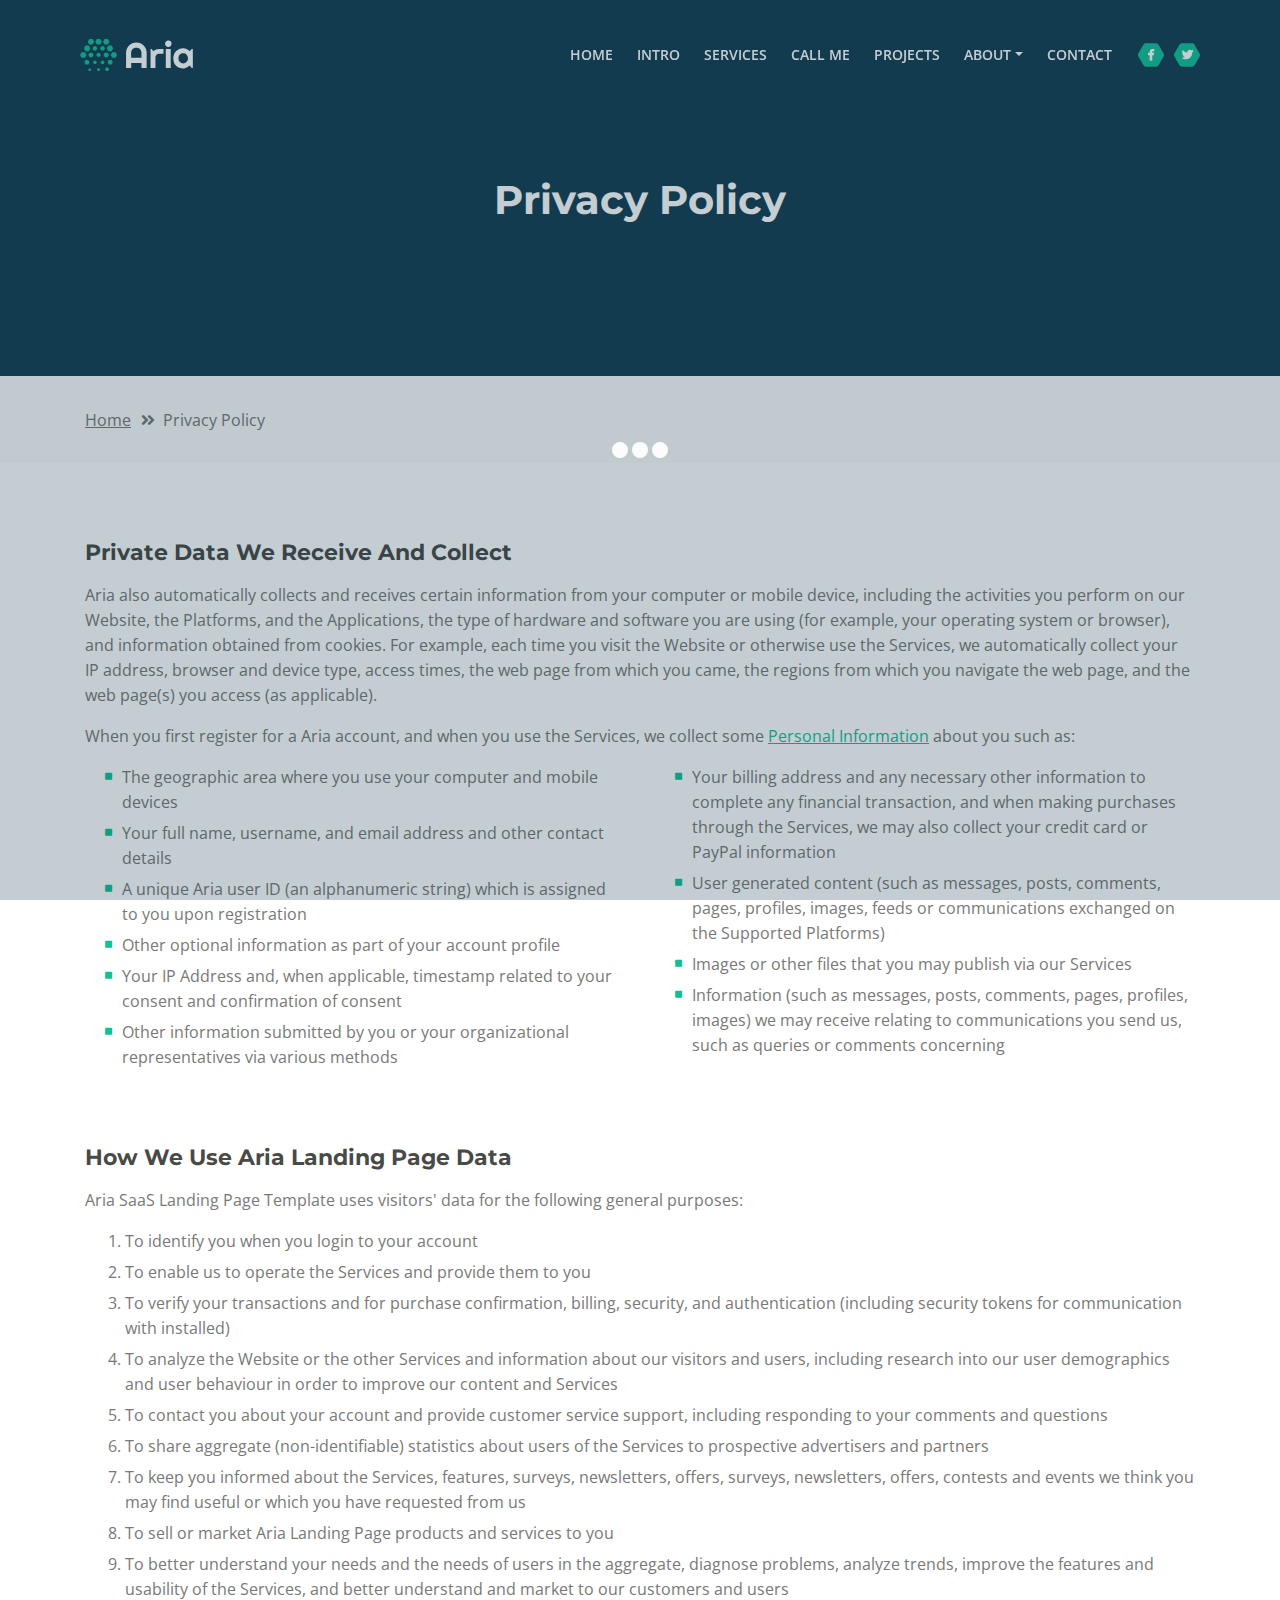
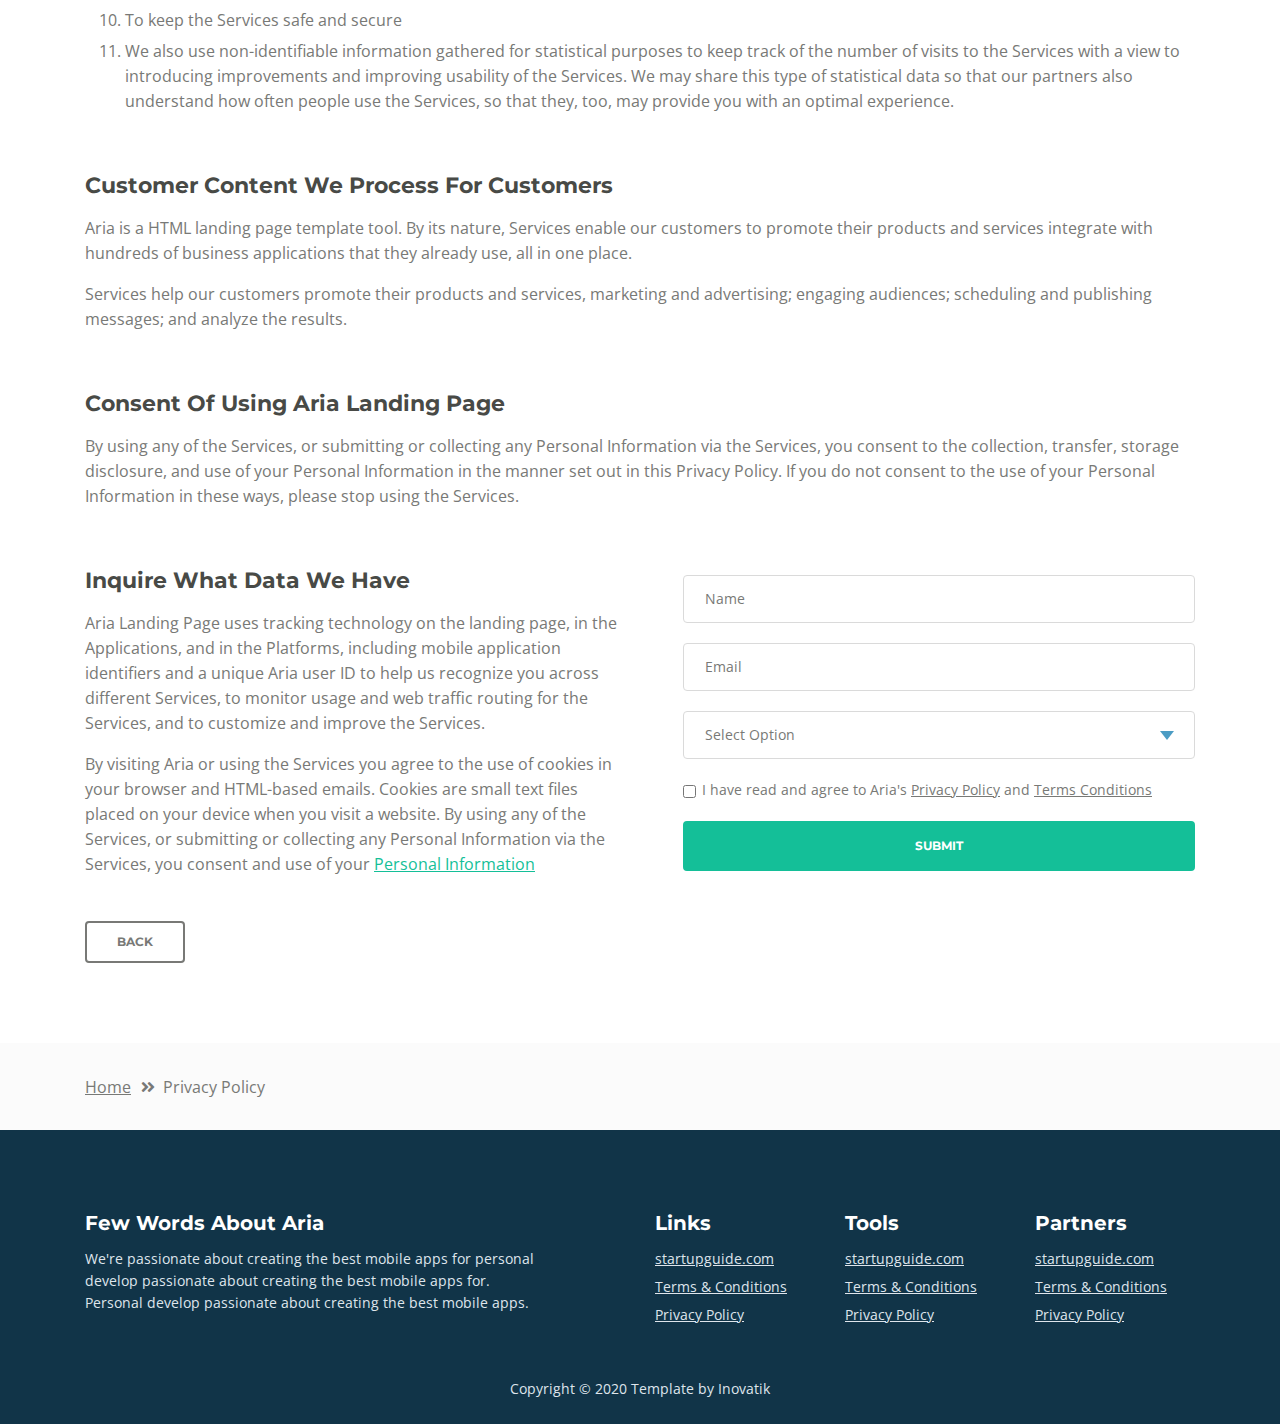
<file: view/web/privacy-policy.html>
<!DOCTYPE html>
<html lang="en">
<head>
    <meta charset="utf-8">
    <meta name="viewport" content="width=device-width, initial-scale=1, shrink-to-fit=no">
    
    <!-- SEO Meta Tags -->
    <meta name="description" content="Aria is a business focused HTML landing page template built with Bootstrap to help you create lead generation websites for companies and their services.">
    <meta name="author" content="Inovatik">

    <!-- OG Meta Tags to improve the way the post looks when you share the page on LinkedIn, Facebook, Google+ -->
	<meta property="og:site_name" content="" /> <!-- website name -->
	<meta property="og:site" content="" /> <!-- website link -->
	<meta property="og:title" content=""/> <!-- title shown in the actual shared post -->
	<meta property="og:description" content="" /> <!-- description shown in the actual shared post -->
	<meta property="og:image" content="" /> <!-- image link, make sure it's jpg -->
	<meta property="og:url" content="" /> <!-- where do you want your post to link to -->
	<meta property="og:type" content="article" />

    <!-- Website Title -->
    <title>Privacy Policy - Aria - Business HTML Landing Page Template</title>
    
    <!-- Styles -->
    <link href="https://fonts.googleapis.com/css?family=Montserrat:500,700&display=swap&subset=latin-ext" rel="stylesheet">
    <link href="https://fonts.googleapis.com/css?family=Open+Sans:400,400i,600&display=swap&subset=latin-ext" rel="stylesheet">
    <link href="css/bootstrap.css" rel="stylesheet">
    <link href="css/fontawesome-all.css" rel="stylesheet">
    <link href="css/swiper.css" rel="stylesheet">
	<link href="css/magnific-popup.css" rel="stylesheet">
    <link href="css/styles.css" rel="stylesheet">
	
	<!-- Favicon  -->
    <link rel="icon" href="images/favicon.png">
</head>
<body data-spy="scroll" data-target=".fixed-top">
    
    <!-- Preloader -->
	<div class="spinner-wrapper">
        <div class="spinner">
            <div class="bounce1"></div>
            <div class="bounce2"></div>
            <div class="bounce3"></div>
        </div>
    </div>
    <!-- end of preloader -->
    

    <!-- Navbar -->
    <nav class="navbar navbar-expand-md navbar-dark navbar-custom fixed-top">
        <!-- Text Logo - Use this if you don't have a graphic logo -->
        <!-- <a class="navbar-brand logo-text page-scroll" href="index.html">Aria</a> -->

        <!-- Image Logo -->
        <a class="navbar-brand logo-image" href="index.html"><img src="images/logo.svg" alt="alternative"></a>
        
        <!-- Mobile Menu Toggle Button -->
        <button class="navbar-toggler" type="button" data-toggle="collapse" data-target="#navbarsExampleDefault" aria-controls="navbarsExampleDefault" aria-expanded="false" aria-label="Toggle navigation">
            <span class="navbar-toggler-awesome fas fa-bars"></span>
            <span class="navbar-toggler-awesome fas fa-times"></span>
        </button>
        <!-- end of mobile menu toggle button -->

        <div class="collapse navbar-collapse" id="navbarsExampleDefault">
            <ul class="navbar-nav ml-auto">
                <li class="nav-item">
                    <a class="nav-link page-scroll" href="index.html#header">HOME <span class="sr-only">(current)</span></a>
                </li>
                <li class="nav-item">
                    <a class="nav-link page-scroll" href="index.html#intro">INTRO</a>
                </li>
                <li class="nav-item">
                    <a class="nav-link page-scroll" href="index.html#services">SERVICES</a>
                </li>
                <li class="nav-item">
                    <a class="nav-link page-scroll" href="index.html#callMe">CALL ME</a>
                </li>
                <li class="nav-item">
                    <a class="nav-link page-scroll" href="index.html#projects">PROJECTS</a>
                </li>

                <!-- Dropdown Menu -->          
                <li class="nav-item dropdown">
                    <a class="nav-link dropdown-toggle page-scroll" href="index.html#about" id="navbarDropdown" role="button" aria-haspopup="true" aria-expanded="false">ABOUT</a>
                    <div class="dropdown-menu" aria-labelledby="navbarDropdown">
                        <a class="dropdown-item" href="terms-conditions.html"><span class="item-text">TERMS CONDITIONS</span></a>
                        <div class="dropdown-items-divide-hr"></div>
                        <a class="dropdown-item" href="privacy-policy.html"><span class="item-text">PRIVACY POLICY</span></a>
                    </div>
                </li>
                <!-- end of dropdown menu -->

                <li class="nav-item">
                    <a class="nav-link page-scroll" href="index.html#contact">CONTACT</a>
                </li>
            </ul>
            <span class="nav-item social-icons">
                <span class="fa-stack">
                    <a href="#your-link">
                        <span class="hexagon"></span>
                        <i class="fab fa-facebook-f fa-stack-1x"></i>
                    </a>
                </span>
                <span class="fa-stack">
                    <a href="#your-link">
                        <span class="hexagon"></span>
                        <i class="fab fa-twitter fa-stack-1x"></i>
                    </a>
                </span>
            </span>
        </div>
    </nav> <!-- end of navbar -->
    <!-- end of navbar -->


    <!-- Header -->
    <header id="header" class="ex-header">
        <div class="container">
            <div class="row">
                <div class="col-md-12">
                    <h1>Privacy Policy</h1>
                </div> <!-- end of col -->
            </div> <!-- end of row -->
        </div> <!-- end of container -->
    </header> <!-- end of ex-header -->
    <!-- end of header -->


    <!-- Breadcrumbs -->
    <div class="ex-basic-1">
        <div class="container">
            <div class="row">
                <div class="col-lg-12">
                    <div class="breadcrumbs">
                        <a href="index.html">Home</a><i class="fa fa-angle-double-right"></i><span>Privacy Policy</span>
                    </div> <!-- end of breadcrumbs -->
                </div> <!-- end of col -->
            </div> <!-- end of row -->
        </div> <!-- end of container -->
    </div> <!-- end of ex-basic-1 -->
    <!-- end of breadcrumbs -->


    <!-- Privacy Content -->
    <div class="ex-basic-2">
        <div class="container">
            <div class="row">
                <div class="col-lg-12">
                    <div class="text-container">
                        <h3>Private Data We Receive And Collect</h3>
                        <p>Aria also automatically collects and receives certain information from your computer or mobile device, including the activities you perform on our Website, the Platforms, and the Applications, the type of hardware and software you are using (for example, your operating system or browser), and information obtained from cookies. For example, each time you visit the Website or otherwise use the Services, we automatically collect your IP address, browser and device type, access times, the web page from which you came, the regions from which you navigate the web page, and the web page(s) you access (as applicable).</p>
                        <p>When you first register for a Aria account, and when you use the Services, we collect some <a class="green" href="#your-link">Personal Information</a> about you such as:</p>
                        <div class="row">
                            <div class="col-md-6">
                                <ul class="list-unstyled li-space-lg indent">
                                    <li class="media">
                                        <i class="fas fa-square"></i>
                                        <div class="media-body">The geographic area where you use your computer and mobile devices</div>
                                    </li>
                                    <li class="media">
                                        <i class="fas fa-square"></i>
                                        <div class="media-body">Your full name, username, and email address and other contact details</div>
                                    </li>
                                    <li class="media">
                                        <i class="fas fa-square"></i>
                                        <div class="media-body">A unique Aria user ID (an alphanumeric string) which is assigned to you upon registration</div>
                                    </li>
                                    <li class="media">
                                        <i class="fas fa-square"></i>
                                        <div class="media-body">Other optional information as part of your account profile</div>
                                    </li>
                                    <li class="media">
                                        <i class="fas fa-square"></i>
                                        <div class="media-body">Your IP Address and, when applicable, timestamp related to your consent and confirmation of consent</div>
                                    </li>
                                    <li class="media">
                                        <i class="fas fa-square"></i>
                                        <div class="media-body">Other information submitted by you or your organizational representatives via various methods</div>
                                    </li>
                                </ul>
                            </div> <!-- end of col -->

                            <div class="col-md-6">
                                <ul class="list-unstyled li-space-lg indent">
                                    <li class="media">
                                        <i class="fas fa-square"></i>
                                        <div class="media-body">Your billing address and any necessary other information to complete any financial transaction, and when making purchases through the Services, we may also collect your credit card or PayPal information</div>
                                    </li>
                                    <li class="media">
                                        <i class="fas fa-square"></i>
                                        <div class="media-body">User generated content (such as messages, posts, comments, pages, profiles, images, feeds or communications exchanged on the Supported Platforms)</div>
                                    </li>
                                    <li class="media">
                                        <i class="fas fa-square"></i>
                                        <div class="media-body">Images or other files that you may publish via our Services</div>
                                    </li>
                                    <li class="media">
                                        <i class="fas fa-square"></i>
                                        <div class="media-body">Information (such as messages, posts, comments, pages, profiles, images) we may receive relating to communications you send us, such as queries or comments concerning</div>
                                    </li>
                                </ul>
                            </div> <!-- end of col -->
                        </div> <!-- end of row -->
                    </div> <!-- end of text-container-->
                    
                    <div class="text-container">
                        <h3>How We Use Aria Landing Page Data</h3>
                        <p>Aria SaaS Landing Page Template uses visitors' data for the following general purposes:</p>
                        <ol class="li-space-lg">
                            <li>To identify you when you login to your account</li>
                            <li>To enable us to operate the Services and provide them to you</li>
                            <li>To verify your transactions and for purchase confirmation, billing, security, and authentication (including security tokens for communication with installed)</li>
                            <li>To analyze the Website or the other Services and information about our visitors and users, including research into our user demographics and user behaviour in order to improve our content and Services</li>
                            <li>To contact you about your account and provide customer service support, including responding to your comments and questions</li>
                            <li>To share aggregate (non-identifiable) statistics about users of the Services to prospective advertisers and partners</li>
                            <li>To keep you informed about the Services, features, surveys, newsletters, offers, surveys, newsletters, offers, contests and events we think you may find useful or which you have requested from us</li>
                            <li>To sell or market Aria Landing Page products and services to you</li>
                            <li>To better understand your needs and the needs of users in the aggregate, diagnose problems, analyze trends, improve the features and usability of the Services, and better understand and market to our customers and users</li>
                            <li>To keep the Services safe and secure</li>
                            <li>We also use non-identifiable information gathered for statistical purposes to keep track of the number of visits to the Services with a view to introducing improvements and improving usability of the Services. We may share this type of statistical data so that our partners also understand how often people use the Services, so that they, too, may provide you with an optimal experience.</li>
                        </ol>
                    </div> <!-- end of text-container -->

                    <div class="text-container">
                        <h3>Customer Content We Process For Customers</h3>
                        <p>Aria is a HTML landing page template tool. By its nature, Services enable our customers to promote their products and services integrate with hundreds of business applications that they already use, all in one place.</p>
                        <p>Services help our customers promote their products and services, marketing and advertising; engaging audiences; scheduling and publishing messages; and analyze the results.</p>
                    </div> <!-- end of text container -->

                    <div class="text-container">
                        <h3>Consent Of Using Aria Landing Page</h3>
					    <p class="mb-5">By using any of the Services, or submitting or collecting any Personal Information via the Services, you consent to the collection, transfer, storage disclosure, and use of your Personal Information in the manner set out in this Privacy Policy. If you do not consent to the use of your Personal Information in these ways, please stop using the Services.</p>
                    </div> <!-- end of text-container -->
                                       
                    <div class="row">
                        <div class="col-md-6">
                            <div class="text-container last">
                                <h3>Inquire What Data We Have</h3>
                                <p>Aria Landing Page uses tracking technology on the landing page, in the Applications, and in the Platforms, including mobile application identifiers and a unique Aria user ID to help us recognize you across different Services, to monitor usage and web traffic routing for the Services, and to customize and improve the Services.</p>
                                <p> By visiting Aria or using the Services you agree to the use of cookies in your browser and HTML-based emails. Cookies are small text files placed on your device when you visit a website. By using any of the Services, or submitting or collecting any Personal Information via the Services, you consent and use of your <a class="green" href="#your-link">Personal Information</a></p>
                            </div> <!-- end of text container -->
                        </div> <!-- end of col-->
                        <div class="col-md-6">

                            <!-- Privacy Form -->
                            <div class="form-container">
                                <form id="privacyForm" data-toggle="validator" data-focus="false">
                                    <div class="form-group">
                                        <input type="text" class="form-control-input" id="pname" required>
                                        <label class="label-control" for="pname">Name</label>
                                        <div class="help-block with-errors"></div>
                                    </div>
                                    <div class="form-group">
                                        <input type="email" class="form-control-input" id="pemail" required>
                                        <label class="label-control" for="pemail">Email</label>
                                        <div class="help-block with-errors"></div>
                                    </div>
                                    <div class="form-group">
                                        <select class="form-control-select" id="pselect" required>
                                            <option class="select-option" value="" disabled selected>Select Option</option>
                                            <option class="select-option" value="Delete data">Delete my data</option>
                                            <option class="select-option" value="Show me data">Show me my data</option>
                                        </select>
                                        <div class="help-block with-errors"></div>
                                    </div>
                                    <div class="form-group checkbox">
                                        <input type="checkbox" id="pterms" value="Agreed-to-Terms" required>I have read and agree to Aria's <a href="privacy-policy.html">Privacy Policy</a> and <a href="terms-conditions.html">Terms Conditions</a>
                                        <div class="help-block with-errors"></div>
                                    </div>
                                    <div class="form-group">
                                        <button type="submit" class="form-control-submit-button">SUBMIT</button>
                                    </div>
                                    <div class="form-message">
                                        <div id="pmsgSubmit" class="h3 text-center hidden"></div>
                                    </div>
                                </form>
                            </div> <!-- end of form container -->
                            <!-- end of privacy form -->

                        </div> <!-- end of col--> 
                    </div> <!-- end of row -->
                    <a class="btn-outline-reg back" href="index.html">BACK</a>
                </div> <!-- end of col-->
            </div> <!-- end of row -->
        </div> <!-- end of container -->
    </div> <!-- end of ex-basic-2 -->
    <!-- end of privacy content -->


    <!-- Breadcrumbs -->
    <div class="ex-basic-1">
        <div class="container">
            <div class="row">
                <div class="col-lg-12">
                    <div class="breadcrumbs">
                        <a href="index.html">Home</a><i class="fa fa-angle-double-right"></i><span>Privacy Policy</span>
                    </div> <!-- end of breadcrumbs -->
                </div> <!-- end of col -->
            </div> <!-- end of row -->
        </div> <!-- end of container -->
    </div> <!-- end of ex-basic-1 -->
    <!-- end of breadcrumbs -->

    
    <!-- Footer -->
    <div class="footer">
        <div class="container">
            <div class="row">
                <div class="col-md-6">
                    <div class="text-container about">
                        <h4>Few Words About Aria</h4>
                        <p class="white">We're passionate about creating the best mobile apps for personal develop passionate about creating the best mobile apps for. Personal develop passionate about creating the best mobile apps.</p>
                    </div> <!-- end of text-container -->
                </div> <!-- end of col -->
                <div class="col-md-2">
                    <div class="text-container">
                        <h4>Links</h4>
                        <ul class="list-unstyled li-space-lg white">
                            <li>
                                <a class="white" href="#your-link">startupguide.com</a>
                            </li>
                            <li>
                                <a class="white" href="terms-conditions.html">Terms & Conditions</a>
                            </li>
                            <li>
                                <a class="white" href="privacy-policy.html">Privacy Policy</a>
                            </li>
                        </ul>
                    </div> <!-- end of text-container -->
                </div> <!-- end of col -->
                <div class="col-md-2">
                    <div class="text-container">
                        <h4>Tools</h4>
                        <ul class="list-unstyled li-space-lg">
                            <li>
                                <a class="white" href="#your-link">startupguide.com</a>
                            </li>
                            <li>
                                <a class="white" href="terms-conditions.html">Terms & Conditions</a>
                            </li>
                            <li class="media">
                                <a class="white" href="privacy-policy.html">Privacy Policy</a>
                            </li>
                        </ul>
                    </div> <!-- end of text-container -->
                </div> <!-- end of col -->
                <div class="col-md-2">
                    <div class="text-container">
                        <h4>Partners</h4>
                        <ul class="list-unstyled li-space-lg">
                            <li>
                                <a class="white" href="#your-link">startupguide.com</a>
                            </li>
                            <li>
                                <a class="white" href="terms-conditions.html">Terms & Conditions</a>
                            </li>
                            <li>
                                <a class="white" href="privacy-policy.html">Privacy Policy</a>
                            </li>
                        </ul>
                    </div> <!-- end of text-container -->
                </div> <!-- end of col -->
            </div> <!-- end of row -->
        </div> <!-- end of container -->
    </div> <!-- end of footer -->  
    <!-- end of footer -->


    <!-- Copyright -->
    <div class="copyright">
        <div class="container">
            <div class="row">
                <div class="col-lg-12">
                    <p class="p-small">Copyright © 2020 <a href="https://inovatik.com">Template by Inovatik</a></p>
                </div> <!-- end of col -->
            </div> <!-- enf of row -->
        </div> <!-- end of container -->
    </div> <!-- end of copyright --> 
    <!-- end of copyright -->

    
    <!-- Scripts -->
    <script src="js/jquery.min.js"></script> <!-- jQuery for Bootstrap's JavaScript plugins -->
    <script src="js/popper.min.js"></script> <!-- Popper tooltip library for Bootstrap -->
    <script src="js/bootstrap.min.js"></script> <!-- Bootstrap framework -->
    <script src="js/jquery.easing.min.js"></script> <!-- jQuery Easing for smooth scrolling between anchors -->
    <script src="js/swiper.min.js"></script> <!-- Swiper for image and text sliders -->
    <script src="js/jquery.magnific-popup.js"></script> <!-- Magnific Popup for lightboxes -->
    <script src="js/morphext.min.js"></script> <!-- Morphtext rotating text in the header -->
    <script src="js/isotope.pkgd.min.js"></script> <!-- Isotope for filter -->
    <script src="js/validator.min.js"></script> <!-- Validator.js - Bootstrap plugin that validates forms -->
    <script src="js/scripts.js"></script> <!-- Custom scripts -->
</body>
</html>
</file>
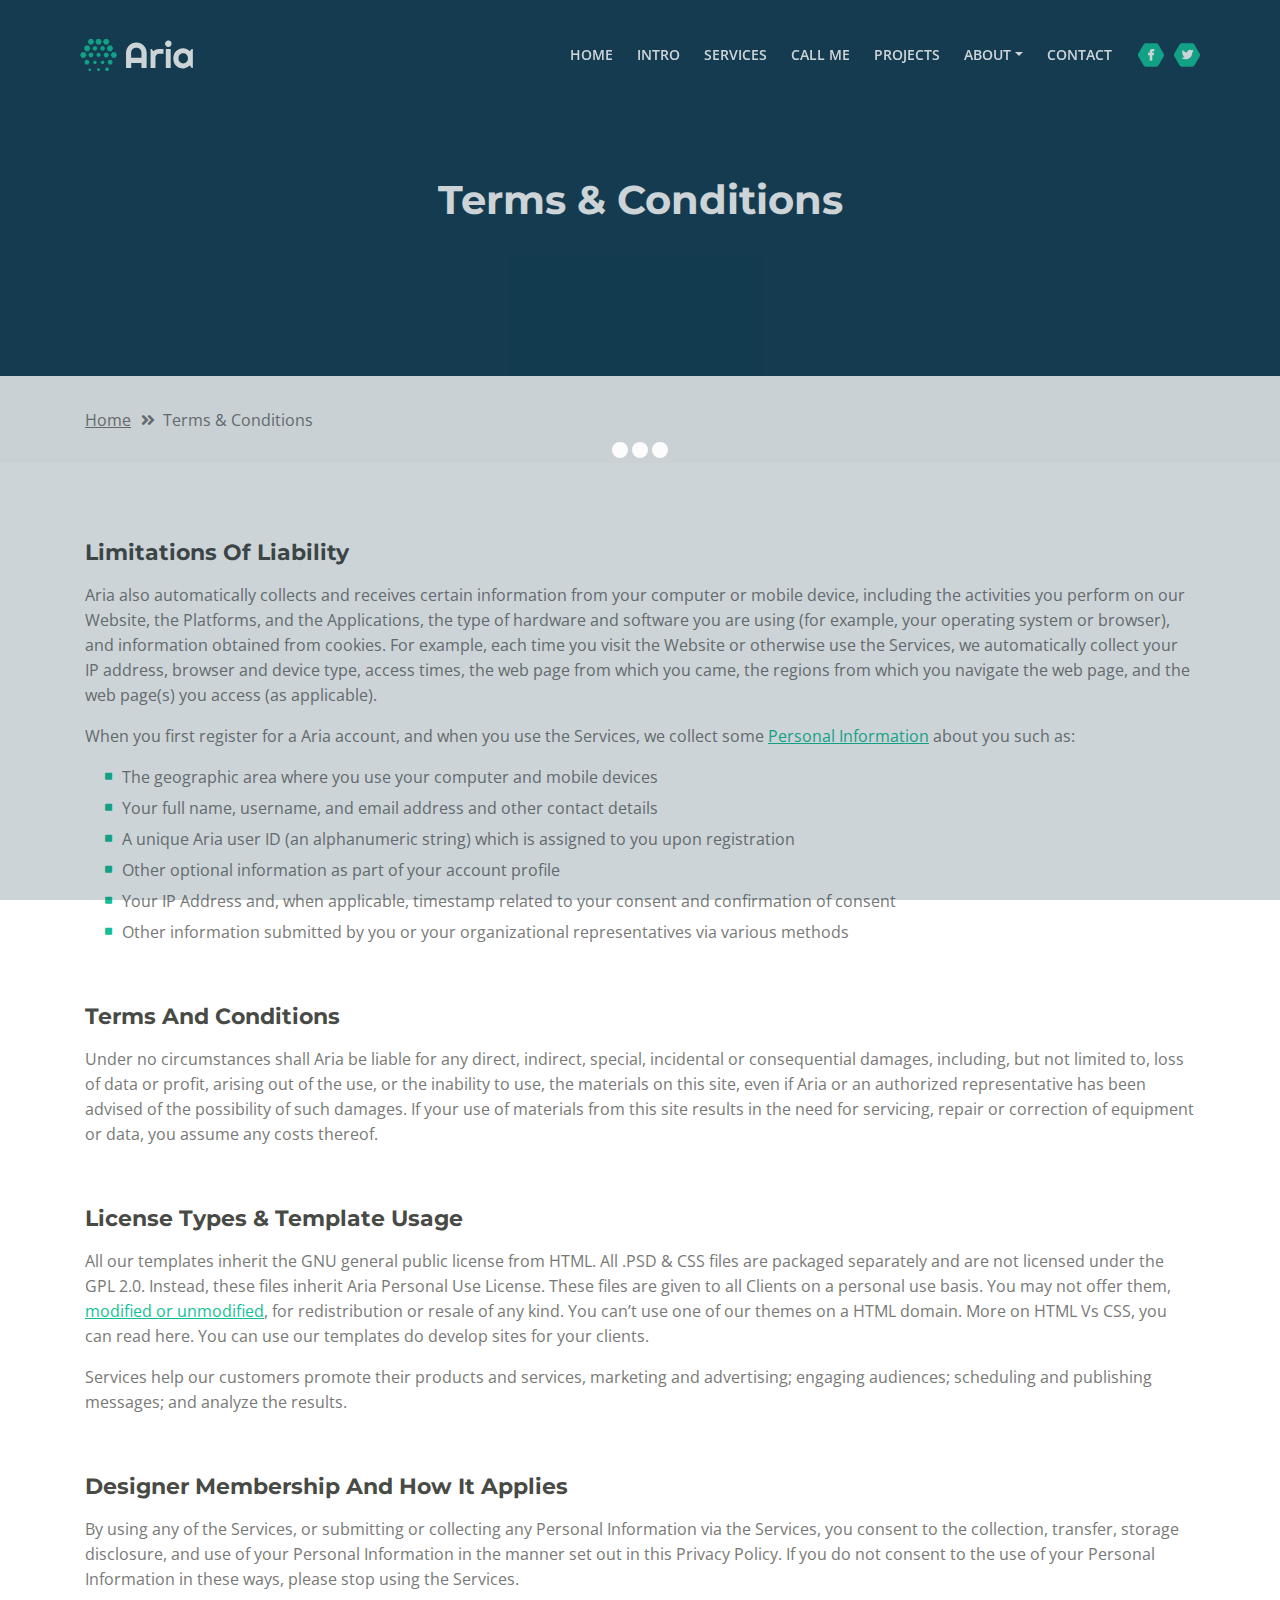
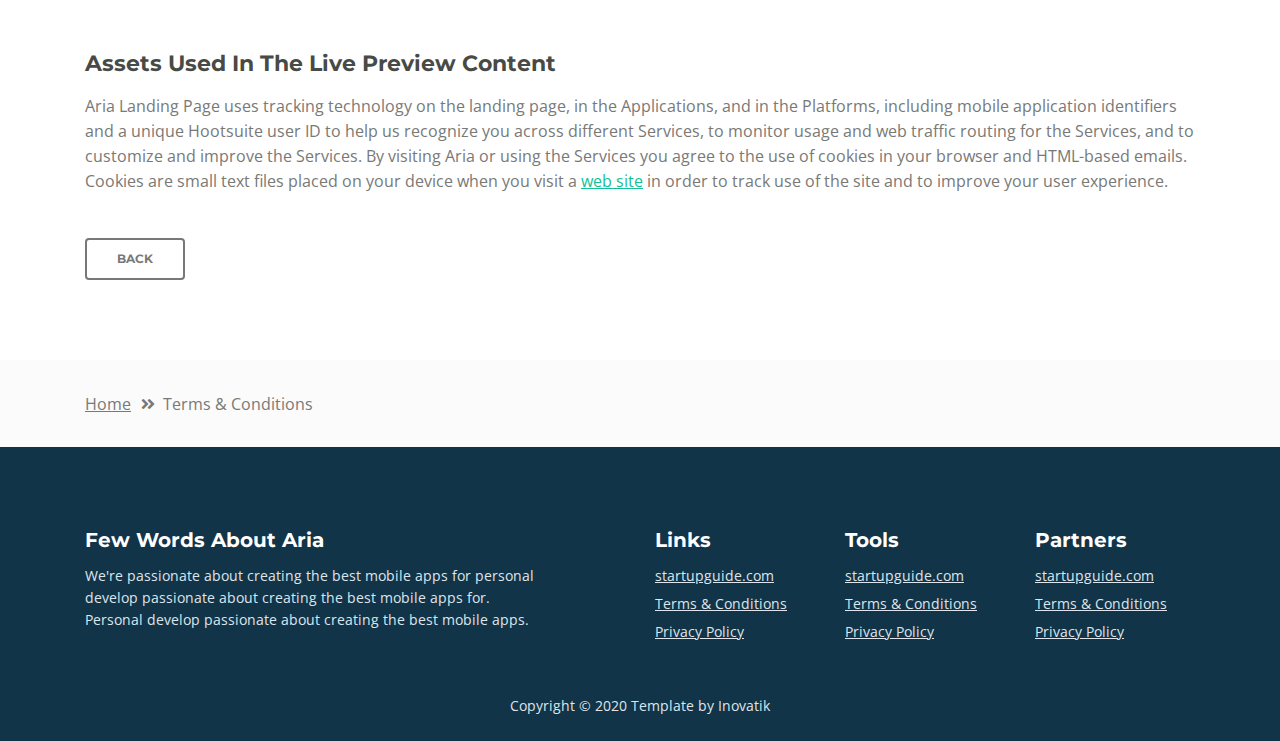
<file: view/web/terms-conditions.html>
<!DOCTYPE html>
<html lang="en">
<head>
    <meta charset="utf-8">
    <meta name="viewport" content="width=device-width, initial-scale=1, shrink-to-fit=no">
    
    <!-- SEO Meta Tags -->
    <meta name="description" content="Aria is a business focused HTML landing page template built with Bootstrap to help you create lead generation websites for companies and their services.">
    <meta name="author" content="Inovatik">

    <!-- OG Meta Tags to improve the way the post looks when you share the page on LinkedIn, Facebook, Google+ -->
	<meta property="og:site_name" content="" /> <!-- website name -->
	<meta property="og:site" content="" /> <!-- website link -->
	<meta property="og:title" content=""/> <!-- title shown in the actual shared post -->
	<meta property="og:description" content="" /> <!-- description shown in the actual shared post -->
	<meta property="og:image" content="" /> <!-- image link, make sure it's jpg -->
	<meta property="og:url" content="" /> <!-- where do you want your post to link to -->
	<meta property="og:type" content="article" />

    <!-- Website Title -->
    <title>Terms Conditions - Aria - Business HTML Landing Page Template</title>
    
    <!-- Styles -->
    <link href="https://fonts.googleapis.com/css?family=Montserrat:500,700&display=swap&subset=latin-ext" rel="stylesheet">
    <link href="https://fonts.googleapis.com/css?family=Open+Sans:400,400i,600&display=swap&subset=latin-ext" rel="stylesheet">
    <link href="css/bootstrap.css" rel="stylesheet">
    <link href="css/fontawesome-all.css" rel="stylesheet">
    <link href="css/swiper.css" rel="stylesheet">
	<link href="css/magnific-popup.css" rel="stylesheet">
    <link href="css/styles.css" rel="stylesheet">
	
	<!-- Favicon  -->
    <link rel="icon" href="images/favicon.png">
</head>
<body data-spy="scroll" data-target=".fixed-top">
    
    <!-- Preloader -->
	<div class="spinner-wrapper">
        <div class="spinner">
            <div class="bounce1"></div>
            <div class="bounce2"></div>
            <div class="bounce3"></div>
        </div>
    </div>
    <!-- end of preloader -->
    

    <!-- Navbar -->
    <nav class="navbar navbar-expand-md navbar-dark navbar-custom fixed-top">
        <!-- Text Logo - Use this if you don't have a graphic logo -->
        <!-- <a class="navbar-brand logo-text page-scroll" href="index.html">Aria</a> -->

        <!-- Image Logo -->
        <a class="navbar-brand logo-image" href="index.html"><img src="images/logo.svg" alt="alternative"></a>
        
        <!-- Mobile Menu Toggle Button -->
        <button class="navbar-toggler" type="button" data-toggle="collapse" data-target="#navbarsExampleDefault" aria-controls="navbarsExampleDefault" aria-expanded="false" aria-label="Toggle navigation">
            <span class="navbar-toggler-awesome fas fa-bars"></span>
            <span class="navbar-toggler-awesome fas fa-times"></span>
        </button>
        <!-- end of mobile menu toggle button -->

        <div class="collapse navbar-collapse" id="navbarsExampleDefault">
            <ul class="navbar-nav ml-auto">
                <li class="nav-item">
                    <a class="nav-link page-scroll" href="index.html#header">HOME <span class="sr-only">(current)</span></a>
                </li>
                <li class="nav-item">
                    <a class="nav-link page-scroll" href="index.html#intro">INTRO</a>
                </li>
                <li class="nav-item">
                    <a class="nav-link page-scroll" href="index.html#services">SERVICES</a>
                </li>
                <li class="nav-item">
                    <a class="nav-link page-scroll" href="index.html#callMe">CALL ME</a>
                </li>
                <li class="nav-item">
                    <a class="nav-link page-scroll" href="index.html#projects">PROJECTS</a>
                </li>

                <!-- Dropdown Menu -->          
                <li class="nav-item dropdown">
                    <a class="nav-link dropdown-toggle page-scroll" href="index.html#about" id="navbarDropdown" role="button" aria-haspopup="true" aria-expanded="false">ABOUT</a>
                    <div class="dropdown-menu" aria-labelledby="navbarDropdown">
                        <a class="dropdown-item" href="terms-conditions.html"><span class="item-text">TERMS CONDITIONS</span></a>
                        <div class="dropdown-items-divide-hr"></div>
                        <a class="dropdown-item" href="privacy-policy.html"><span class="item-text">PRIVACY POLICY</span></a>
                    </div>
                </li>
                <!-- end of dropdown menu -->

                <li class="nav-item">
                    <a class="nav-link page-scroll" href="index.html#contact">CONTACT</a>
                </li>
            </ul>
            <span class="nav-item social-icons">
                <span class="fa-stack">
                    <a href="#your-link">
                        <span class="hexagon"></span>
                        <i class="fab fa-facebook-f fa-stack-1x"></i>
                    </a>
                </span>
                <span class="fa-stack">
                    <a href="#your-link">
                        <span class="hexagon"></span>
                        <i class="fab fa-twitter fa-stack-1x"></i>
                    </a>
                </span>
            </span>
        </div>
    </nav> <!-- end of navbar -->
    <!-- end of navbar -->


    <!-- Header -->
    <header id="header" class="ex-header">
        <div class="container">
            <div class="row">
                <div class="col-lg-12">
                    <h1>Terms & Conditions</h1>
                </div> <!-- end of col -->
            </div> <!-- end of row -->
        </div> <!-- end of container -->
    </header> <!-- end of ex-header -->
    <!-- end of header -->


    <!-- Breadcrumbs -->
    <div class="ex-basic-1">
        <div class="container">
            <div class="row">
                <div class="col-lg-12">
                    <div class="breadcrumbs">
                        <a href="index.html">Home</a><i class="fa fa-angle-double-right"></i><span>Terms & Conditions</span>
                    </div> <!-- end of breadcrumbs -->
                </div> <!-- end of col -->
            </div> <!-- end of row -->
        </div> <!-- end of container -->
    </div> <!-- end of ex-basic-1 -->
    <!-- end of breadcrumbs -->


    <!-- Terms Content -->
    <div class="ex-basic-2">
        <div class="container">
            <div class="row">
                <div class="col-lg-12">
                    <div class="text-container">
                        <h3>Limitations Of Liability</h3>
                        <p>Aria also automatically collects and receives certain information from your computer or mobile device, including the activities you perform on our Website, the Platforms, and the Applications, the type of hardware and software you are using (for example, your operating system or browser), and information obtained from cookies. For example, each time you visit the Website or otherwise use the Services, we automatically collect your IP address, browser and device type, access times, the web page from which you came, the regions from which you navigate the web page, and the web page(s) you access (as applicable).</p>
                        <p>When you first register for a Aria account, and when you use the Services, we collect some <a class="green" href="#your-link">Personal Information</a> about you such as:</p>
                        <ul class="list-unstyled li-space-lg indent">
                            <li class="media">
                                <i class="fas fa-square"></i>
                                <div class="media-body">The geographic area where you use your computer and mobile devices</div>
                            </li>
                            <li class="media">
                                <i class="fas fa-square"></i>
                                <div class="media-body">Your full name, username, and email address and other contact details</div>
                            </li>
                            <li class="media">
                                <i class="fas fa-square"></i>
                                <div class="media-body">A unique Aria user ID (an alphanumeric string) which is assigned to you upon registration</div>
                            </li>
                            <li class="media">
                                <i class="fas fa-square"></i>
                                <div class="media-body">Other optional information as part of your account profile</div>
                            </li>
                            <li class="media">
                                <i class="fas fa-square"></i>
                                <div class="media-body">Your IP Address and, when applicable, timestamp related to your consent and confirmation of consent</div>
                            </li>
                            <li class="media">
                                <i class="fas fa-square"></i>
                                <div class="media-body">Other information submitted by you or your organizational representatives via various methods</div>
                            </li>
                        </ul>
                    </div> <!-- end of text-container -->
                    
                    <div class="text-container">
                        <h3>Terms And Conditions</h3>
                        <p>Under no circumstances shall Aria be liable for any direct, indirect, special, incidental or consequential damages, including, but not limited to, loss of data or profit, arising out of the use, or the inability to use, the materials on this site, even if Aria or an authorized representative has been advised of the possibility of such damages. If your use of materials from this site results in the need for servicing, repair or correction of equipment or data, you assume any costs thereof.</p>
                    </div> <!-- end of text-container -->

                    <div class="text-container">
                        <h3>License Types & Template Usage</h3>
                        <p>All our templates inherit the GNU general public license from HTML. All .PSD & CSS files are packaged separately and are not licensed under the GPL 2.0. Instead, these files inherit Aria Personal Use License. These files are given to all Clients on a personal use basis. You may not offer them, <a class="green" href="#your-link">modified or unmodified</a>, for redistribution or resale of any kind. You can’t use one of our themes on a HTML domain. More on HTML Vs CSS, you can read here. You can use our templates do develop sites for your clients.</p>
                        <p>Services help our customers promote their products and services, marketing and advertising; engaging audiences; scheduling and publishing messages; and analyze the results.</p>
                    </div> <!-- end of text-container -->

                    <div class="text-container">
                        <h3>Designer Membership And How It Applies</h3>
                        <p>By using any of the Services, or submitting or collecting any Personal Information via the Services, you consent to the collection, transfer, storage disclosure, and use of your Personal Information in the manner set out in this Privacy Policy. If you do not consent to the use of your Personal Information in these ways, please stop using the Services.</p>
                    </div> <!-- end of text-container -->
                    
                    <div class="text-container last">
                        <h3>Assets Used In The Live Preview Content</h3>
                        <p>Aria Landing Page uses tracking technology on the landing page, in the Applications, and in the Platforms, including mobile application identifiers and a unique Hootsuite user ID to help us recognize you across different Services, to monitor usage and web traffic routing for the Services, and to customize and improve the Services. By visiting Aria or using the Services you agree to the use of cookies in your browser and HTML-based emails. Cookies are small text files placed on your device when you visit a <a class="green" href="#your-link">web site</a> in order to track use of the site and to improve your user experience.</p>
                        <a class="btn-outline-reg" href="index.html">BACK</a>
                    </div> <!-- end of text-container -->
                </div>
            </div> <!-- end of row -->
        </div> <!-- end of container -->
    </div> <!-- end of ex-basic -->
    <!-- end of terms content -->

    
    <!-- Breadcrumbs -->
    <div class="ex-basic-1">
        <div class="container">
            <div class="row">
                <div class="col-lg-12">
                    <div class="breadcrumbs">
                        <a href="index.html">Home</a><i class="fa fa-angle-double-right"></i><span>Terms & Conditions</span>
                    </div> <!-- end of breadcrumbs -->
                </div> <!-- end of col -->
            </div> <!-- end of row -->
        </div> <!-- end of container -->
    </div> <!-- end of ex-basic-1 -->
    <!-- end of breadcrumbs -->


    <!-- Footer -->
    <div class="footer">
        <div class="container">
            <div class="row">
                <div class="col-md-6">
                    <div class="text-container about">
                        <h4>Few Words About Aria</h4>
                        <p class="white">We're passionate about creating the best mobile apps for personal develop passionate about creating the best mobile apps for. Personal develop passionate about creating the best mobile apps.</p>
                    </div> <!-- end of text-container -->
                </div> <!-- end of col -->
                <div class="col-md-2">
                    <div class="text-container">
                        <h4>Links</h4>
                        <ul class="list-unstyled li-space-lg white">
                            <li>
                                <a class="white" href="#your-link">startupguide.com</a>
                            </li>
                            <li>
                                <a class="white" href="terms-conditions.html">Terms & Conditions</a>
                            </li>
                            <li>
                                <a class="white" href="privacy-policy.html">Privacy Policy</a>
                            </li>
                        </ul>
                    </div> <!-- end of text-container -->
                </div> <!-- end of col -->
                <div class="col-md-2">
                    <div class="text-container">
                        <h4>Tools</h4>
                        <ul class="list-unstyled li-space-lg">
                            <li>
                                <a class="white" href="#your-link">startupguide.com</a>
                            </li>
                            <li>
                                <a class="white" href="terms-conditions.html">Terms & Conditions</a>
                            </li>
                            <li class="media">
                                <a class="white" href="privacy-policy.html">Privacy Policy</a>
                            </li>
                        </ul>
                    </div> <!-- end of text-container -->
                </div> <!-- end of col -->
                <div class="col-md-2">
                    <div class="text-container">
                        <h4>Partners</h4>
                        <ul class="list-unstyled li-space-lg">
                            <li>
                                <a class="white" href="#your-link">startupguide.com</a>
                            </li>
                            <li>
                                <a class="white" href="terms-conditions.html">Terms & Conditions</a>
                            </li>
                            <li>
                                <a class="white" href="privacy-policy.html">Privacy Policy</a>
                            </li>
                        </ul>
                    </div> <!-- end of text-container -->
                </div> <!-- end of col -->
            </div> <!-- end of row -->
        </div> <!-- end of container -->
    </div> <!-- end of footer -->  
    <!-- end of footer -->


    <!-- Copyright -->
    <div class="copyright">
        <div class="container">
            <div class="row">
                <div class="col-lg-12">
                    <p class="p-small">Copyright © 2020 <a href="https://inovatik.com">Template by Inovatik</a></p>
                </div> <!-- end of col -->
            </div> <!-- enf of row -->
        </div> <!-- end of container -->
    </div> <!-- end of copyright --> 
    <!-- end of copyright -->

	
    <!-- Scripts -->
    <script src="js/jquery.min.js"></script> <!-- jQuery for Bootstrap's JavaScript plugins -->
    <script src="js/popper.min.js"></script> <!-- Popper tooltip library for Bootstrap -->
    <script src="js/bootstrap.min.js"></script> <!-- Bootstrap framework -->
    <script src="js/jquery.easing.min.js"></script> <!-- jQuery Easing for smooth scrolling between anchors -->
    <script src="js/swiper.min.js"></script> <!-- Swiper for image and text sliders -->
    <script src="js/jquery.magnific-popup.js"></script> <!-- Magnific Popup for lightboxes -->
    <script src="js/morphext.min.js"></script> <!-- Morphtext rotating text in the header -->
    <script src="js/isotope.pkgd.min.js"></script> <!-- Isotope for filter -->
    <script src="js/validator.min.js"></script> <!-- Validator.js - Bootstrap plugin that validates forms -->
    <script src="js/scripts.js"></script> <!-- Custom scripts -->
</body>
</html>
</file>
<file: view/web/css/styles.css>
/* Template: Aria - Business HTML Landing Page Template
   Author: Inovatik
   Created: Jul 2019
   Description: Master CSS file
*/

/*****************************************
Table Of Contents:

01. General Styles
02. Preloader
03. Navigation
04. Header
05. Intro
06. Description
07. Services
08. Details 1
09. Details 2
10. Testimonials
11. Call Me
12. Projects
13. Project Lightboxes
14. Team
15. About
16. Contact
17. Footer
18. Copyright
19. Back To Top Button
20. Extra Pages
21. Media Queries
******************************************/

/*****************************************
Colors:

- Backgrounds - light gray #fbfbfb
- Background - dark blue #153e52
- Backgrounds navbar, footer - dark gray #113448
- Buttons, bullets, icons - green #14bf98
- Headings text - black #484a46
- Body text - gray #787976
- Body text - light gray #dfe5ec
******************************************/


/******************************/
/*     01. General Styles     */
/******************************/
body,
html {
    width: 100%;
	height: 100%;
}

body, p {
	color: #787976; 
	font: 400 1rem/1.5625rem "Open Sans", sans-serif;
}

.p-large {
	font: 400 1.125rem/1.625rem "Open Sans", sans-serif;
}

.p-small {
	font: 400 0.875rem/1.375rem "Open Sans", sans-serif;
}

.p-heading {
	margin-bottom: 3.5rem;
	text-align: center;
}

.li-space-lg li {
	margin-bottom: 0.375rem;
}

.indent {
	padding-left: 1.25rem;
}

h1 {
	color: #484a46;
	font: 700 2.5rem/3rem "Montserrat", sans-serif;
}

h2 {
	color: #484a46;
	font: 700 1.75rem/2.125rem "Montserrat", sans-serif;
}

h3 {
	color: #484a46;
	font: 700 1.375rem/1.75rem "Montserrat", sans-serif;
}

h4 {
	color: #484a46;
	font: 700 1.25rem/1.625rem "Montserrat", sans-serif;
}

h5 {
	color: #484a46;
	font: 700 1.125rem/1.5rem "Montserrat", sans-serif;
}

h6 {
	color: #484a46;
	font: 700 1rem/1.375rem "Montserrat", sans-serif;
}

a {
	color: #787976;
	text-decoration: underline;
}

a:hover {
	color: #787976;
	text-decoration: underline;
}

a.green {
	color: #14bf98;
}

a.white,
.white {
	color: #dfe5ec;
}

.testimonial-text {
	font-style: italic;
}

.testimonial-author {
	font: 700 1rem/1.375rem "Montserrat", sans-serif;
}

strong {
	color: #484a46;
}

.section-title {
	color: #14bf98;
	font: 500 0.8125rem/1.125rem "Montserrat", sans-serif;
}

.btn-solid-reg {
	display: inline-block;
	padding: 1.1875rem 1.875rem 1.1875rem 1.875rem;
	border: 0.125rem solid #14bf98;
	border-radius: 0.25rem;
	background-color: #14bf98;
	color: #fff;
	font: 700 0.75rem/0 "Montserrat", sans-serif;
	text-decoration: none;
	transition: all 0.2s;
}

.btn-solid-reg:hover {
	background-color: transparent;
	color: #14bf98;
	text-decoration: none;
}

.btn-solid-lg {
	display: inline-block;
	padding: 1.375rem 2.125rem 1.375rem 2.125rem;
	border: 0.125rem solid #14bf98;
	border-radius: 0.25rem;
	background-color: #14bf98;
	color: #fff;
	font: 700 0.75rem/0 "Montserrat", sans-serif;
	text-decoration: none;
	transition: all 0.2s;
}

.btn-solid-lg:hover {
	background-color: transparent;
	color: #14bf98;
	text-decoration: none;
}

.btn-outline-reg {
	display: inline-block;
	padding: 1.1875rem 1.875rem 1.1875rem 1.875rem;
	border: 0.125rem solid #787976;
	border-radius: 0.25rem;
	background-color: transparent;
	color: #787976;
	font: 700 0.75rem/0 "Montserrat", sans-serif;
	text-decoration: none;
	transition: all 0.2s;
}

.btn-outline-reg:hover {
	background-color: #787976;
	color: #fff;
	text-decoration: none;
}

.btn-outline-lg {
	display: inline-block;
	padding: 1.375rem 2.125rem 1.375rem 2.125rem;
	border: 0.125rem solid #787976;
	border-radius: 0.25rem;
	background-color: transparent;
	color: #787976;
	font: 700 0.75rem/0 "Montserrat", sans-serif;
	text-decoration: none;
	transition: all 0.2s;
}

.btn-outline-lg:hover {
	background-color: #787976;
	color: #fff;
	text-decoration: none;
}

.btn-outline-sm {
	display: inline-block;
	padding: 1rem 1.625rem 0.9375rem 1.625rem;
	border: 0.125rem solid #787976;
	border-radius: 0.25rem;
	background-color: transparent;
	color: #787976;
	font: 700 0.75rem/0 "Montserrat", sans-serif;
	text-decoration: none;
	transition: all 0.2s;
}

.btn-outline-sm:hover {
	background-color: #787976;
	color: #fff;
	text-decoration: none;
}

.form-group {
	position: relative;
	margin-bottom: 1.25rem;
}

.form-group.has-error.has-danger {
	margin-bottom: 0.625rem;
}

.form-group.has-error.has-danger .help-block.with-errors ul {
	margin-top: 0.375rem;
}

.label-control {
	position: absolute;
	top: 0.8125rem;
	left: 1.375rem;
	color: #787976;
	opacity: 1;
	font: 400 0.875rem/1.375rem "Open Sans", sans-serif;
	cursor: text;
	transition: all 0.2s ease;
}

/* IE10+ hack to solve lower label text position compared to the rest of the browsers */
@media screen and (-ms-high-contrast: active), screen and (-ms-high-contrast: none) {  
	.label-control {
		top: 0.9375rem;
	}
}

.form-control-input:focus + .label-control,
.form-control-input.notEmpty + .label-control,
.form-control-textarea:focus + .label-control,
.form-control-textarea.notEmpty + .label-control {
	top: 0.125rem;
	opacity: 1;
	font-size: 0.75rem;
	font-weight: 500;
}

.form-control-input,
.form-control-select {
	display: block; /* needed for proper display of the label in Firefox, IE, Edge */
	width: 100%;
	padding-top: 1.25rem;
	padding-bottom: 0.25rem;
	padding-left: 1.3125rem;
	border: 1px solid #dadada;
	border-radius: 0.25rem;
	background-color: #fff;
	color: #787976;
	font: 400 0.875rem/1.375rem "Open Sans", sans-serif;
	transition: all 0.2s;
	-webkit-appearance: none; /* removes inner shadow on form inputs on ios safari */
}

.form-control-select {
	padding-top: 0.5rem;
	padding-bottom: 0.5rem;
	height: 3rem;
}

/* IE10+ hack to solve lower label text position compared to the rest of the browsers */
@media screen and (-ms-high-contrast: active), screen and (-ms-high-contrast: none) {  
	.form-control-input {
		padding-top: 1.25rem;
		padding-bottom: 0.75rem;
		line-height: 1.75rem;
	}

	.form-control-select {
		padding-top: 0.875rem;
		padding-bottom: 0.75rem;
		height: 3.125rem;
		line-height: 2.125rem;
	}
}

select {
    /* you should keep these first rules in place to maintain cross-browser behavior */
    -webkit-appearance: none;
	-moz-appearance: none;
	-ms-appearance: none;
    -o-appearance: none;
    appearance: none;
    background-image: url('../images/down-arrow.png');
    background-position: 96% 50%;
    background-repeat: no-repeat;
    outline: none;
}

select::-ms-expand {
    display: none; /* removes the ugly default down arrow on select form field in IE11 */
}

.form-control-textarea {
	display: block; /* used to eliminate a bottom gap difference between Chrome and IE/FF */
	width: 100%;
	height: 8rem; /* used instead of html rows to normalize height between Chrome and IE/FF */
	padding-top: 1.25rem;
	padding-left: 1.3125rem;
	border: 1px solid #dadada;
	border-radius: 0.25rem;
	background-color: #fff;
	color: #787976;
	font: 400 1rem/1.5625rem "Open Sans", sans-serif;
	transition: all 0.2s;
}

.form-control-input:focus,
.form-control-select:focus,
.form-control-textarea:focus {
	border: 1px solid #a1a1a1;
	outline: none; /* Removes blue border on focus */
}

.form-control-input:hover,
.form-control-select:hover,
.form-control-textarea:hover {
	border: 1px solid #a1a1a1;
}

.checkbox {
	font: 400 0.875rem/1.375rem "Open Sans", sans-serif;
}

input[type='checkbox'] {
	vertical-align: -15%;
	margin-right: 0.375rem;
}

/* IE10+ hack to raise checkbox field position compared to the rest of the browsers */
@media screen and (-ms-high-contrast: active), screen and (-ms-high-contrast: none) {  
	input[type='checkbox'] {
		vertical-align: -9%;
	}
}

.form-control-submit-button {
	display: inline-block;
	width: 100%;
	height: 3.125rem;
	border: 0.125rem solid #14bf98;
	border-radius: 0.25rem;
	background-color: #14bf98;
	color: #fff;
	font: 700 0.75rem/1.75rem "Montserrat", sans-serif;
	cursor: pointer;
	transition: all 0.2s;
}

.form-control-submit-button:hover {
	background-color: transparent;
	color: #14bf98;
}

/* Form Success And Error Message Formatting */
#lmsgSubmit.h3.text-center.tada.animated,
#cmsgSubmit.h3.text-center.tada.animated,
#pmsgSubmit.h3.text-center.tada.animated,
#lmsgSubmit.h3.text-center,
#cmsgSubmit.h3.text-center,
#pmsgSubmit.h3.text-center {
	display: block;
	margin-bottom: 0;
	color: #b93636;
	font: 400 1.125rem/1rem "Open Sans", sans-serif;
}

.help-block.with-errors .list-unstyled {
	color: #787976;
	font-size: 0.75rem;
	line-height: 1.125rem;
	text-align: left;
}

.help-block.with-errors ul {
	margin-bottom: 0;
}
/* end of form success and error message formatting */

/* Form Success And Error Message Animation - Animate.css */
@-webkit-keyframes tada {
	from {
		-webkit-transform: scale3d(1, 1, 1);
		-ms-transform: scale3d(1, 1, 1);
		transform: scale3d(1, 1, 1);
	}
	10%, 20% {
		-webkit-transform: scale3d(.9, .9, .9) rotate3d(0, 0, 1, -3deg);
		-ms-transform: scale3d(.9, .9, .9) rotate3d(0, 0, 1, -3deg);
		transform: scale3d(.9, .9, .9) rotate3d(0, 0, 1, -3deg);
	}
	30%, 50%, 70%, 90% {
		-webkit-transform: scale3d(1.1, 1.1, 1.1) rotate3d(0, 0, 1, 3deg);
		-ms-transform: scale3d(1.1, 1.1, 1.1) rotate3d(0, 0, 1, 3deg);
		transform: scale3d(1.1, 1.1, 1.1) rotate3d(0, 0, 1, 3deg);
	}
	40%, 60%, 80% {
		-webkit-transform: scale3d(1.1, 1.1, 1.1) rotate3d(0, 0, 1, -3deg);
		-ms-transform: scale3d(1.1, 1.1, 1.1) rotate3d(0, 0, 1, -3deg);
		transform: scale3d(1.1, 1.1, 1.1) rotate3d(0, 0, 1, -3deg);
	}
	to {
		-webkit-transform: scale3d(1, 1, 1);
		-ms-transform: scale3d(1, 1, 1);
		transform: scale3d(1, 1, 1);
	}
}

@keyframes tada {
	from {
		-webkit-transform: scale3d(1, 1, 1);
		-ms-transform: scale3d(1, 1, 1);
		transform: scale3d(1, 1, 1);
	}
	10%, 20% {
		-webkit-transform: scale3d(.9, .9, .9) rotate3d(0, 0, 1, -3deg);
		-ms-transform: scale3d(.9, .9, .9) rotate3d(0, 0, 1, -3deg);
		transform: scale3d(.9, .9, .9) rotate3d(0, 0, 1, -3deg);
	}
	30%, 50%, 70%, 90% {
		-webkit-transform: scale3d(1.1, 1.1, 1.1) rotate3d(0, 0, 1, 3deg);
		-ms-transform: scale3d(1.1, 1.1, 1.1) rotate3d(0, 0, 1, 3deg);
		transform: scale3d(1.1, 1.1, 1.1) rotate3d(0, 0, 1, 3deg);
	}
	40%, 60%, 80% {
		-webkit-transform: scale3d(1.1, 1.1, 1.1) rotate3d(0, 0, 1, -3deg);
		-ms-transform: scale3d(1.1, 1.1, 1.1) rotate3d(0, 0, 1, -3deg);
		transform: scale3d(1.1, 1.1, 1.1) rotate3d(0, 0, 1, -3deg);
	}
	to {
		-webkit-transform: scale3d(1, 1, 1);
		-ms-transform: scale3d(1, 1, 1);
		transform: scale3d(1, 1, 1);
	}
}

.tada {
	-webkit-animation-name: tada;
	animation-name: tada;
}

.animated {
	-webkit-animation-duration: 1s;
	animation-duration: 1s;
	-webkit-animation-fill-mode: both;
	animation-fill-mode: both;
}
/* end of form success and error message animation - Animate.css */

/* Fade-move Animation For Lightbox - Magnific Popup */
/* at start */
.my-mfp-slide-bottom .zoom-anim-dialog {
	opacity: 0;
	transition: all 0.2s ease-out;
	-webkit-transform: translateY(-1.25rem) perspective(37.5rem) rotateX(10deg);
	-ms-transform: translateY(-1.25rem) perspective(37.5rem) rotateX(10deg);
	transform: translateY(-1.25rem) perspective(37.5rem) rotateX(10deg);
}

/* animate in */
.my-mfp-slide-bottom.mfp-ready .zoom-anim-dialog {
	opacity: 1;
	-webkit-transform: translateY(0) perspective(37.5rem) rotateX(0); 
	-ms-transform: translateY(0) perspective(37.5rem) rotateX(0); 
	transform: translateY(0) perspective(37.5rem) rotateX(0); 
}

/* animate out */
.my-mfp-slide-bottom.mfp-removing .zoom-anim-dialog {
	opacity: 0;
	-webkit-transform: translateY(-0.625rem) perspective(37.5rem) rotateX(10deg); 
	-ms-transform: translateY(-0.625rem) perspective(37.5rem) rotateX(10deg); 
	transform: translateY(-0.625rem) perspective(37.5rem) rotateX(10deg); 
}

/* dark overlay, start state */
.my-mfp-slide-bottom.mfp-bg {
	opacity: 0;
	transition: opacity 0.2s ease-out;
}

/* animate in */
.my-mfp-slide-bottom.mfp-ready.mfp-bg {
	opacity: 0.8;
}
/* animate out */
.my-mfp-slide-bottom.mfp-removing.mfp-bg {
	opacity: 0;
}
/* end of fade-move animation for lightbox - magnific popup */

/* Fade Animation For Image Slider - Magnific Popup */
@-webkit-keyframes fadeIn {
	from {
		opacity: 0;
	}
	to {
		opacity: 1;
	}
}

@keyframes fadeIn {
	from {
		opacity: 0;
	}
	to {
		opacity: 1;
	}
}

.fadeIn {
	-webkit-animation: fadeIn 0.6s;
	animation: fadeIn 0.6s;
}

@-webkit-keyframes fadeOut {
	from {
		opacity: 1;
	}
	to {
		opacity: 0;
	}
}

@keyframes fadeOut {
	from {
		opacity: 1;
	}
	to {
		opacity: 0;
	}
}

.fadeOut {
	-webkit-animation: fadeOut 0.8s;
	animation: fadeOut 0.8s;
}
/* end of fade animation for image slider - magnific popup */


/*************************/
/*     02. Preloader     */
/*************************/
.spinner-wrapper {
	position: fixed;
	z-index: 999999;
	top: 0;
	right: 0;
	bottom: 0;
	left: 0;
	background: #113448;
}

.spinner {
	position: absolute;
	top: 50%; /* centers the loading animation vertically one the screen */
	left: 50%; /* centers the loading animation horizontally one the screen */
	width: 3.75rem;
	height: 1.25rem;
	margin: -0.625rem 0 0 -1.875rem; /* is width and height divided by two */ 
	text-align: center;
}

.spinner > div {
	display: inline-block;
	width: 1rem;
	height: 1rem;
	border-radius: 100%;
	background-color: #fff;
	-webkit-animation: sk-bouncedelay 1.4s infinite ease-in-out both;
	animation: sk-bouncedelay 1.4s infinite ease-in-out both;
}

.spinner .bounce1 {
	-webkit-animation-delay: -0.32s;
	animation-delay: -0.32s;
}

.spinner .bounce2 {
	-webkit-animation-delay: -0.16s;
	animation-delay: -0.16s;
}

@-webkit-keyframes sk-bouncedelay {
	0%, 80%, 100% { -webkit-transform: scale(0); }
	40% { -webkit-transform: scale(1.0); }
}

@keyframes sk-bouncedelay {
	0%, 80%, 100% { 
		-webkit-transform: scale(0);
		-ms-transform: scale(0);
		transform: scale(0);
	} 40% { 
		-webkit-transform: scale(1.0);
		-ms-transform: scale(1.0);
		transform: scale(1.0);
	}
}


/**************************/
/*     03. Navigation     */
/**************************/
.navbar-custom {
	padding-top: 0.375rem;
	padding-bottom: 0.375rem;
	background-color: #113448;
	box-shadow: 0 0.0625rem 0.375rem 0 rgba(0, 0, 0, 0.1);
	font: 600 0.875rem/0.875rem "Open Sans", sans-serif;
	transition: all 0.2s;
}

.navbar-custom .navbar-brand {
	font-size: 0;
}

.navbar-custom .navbar-brand.logo-image img {
    width: 7.0625rem;
	height: 2rem;
	-webkit-backface-visibility: hidden;
}

.navbar-custom .navbar-brand.logo-text {
	margin-top: 0.25rem;
	margin-bottom: 0.25rem;
	font: 700 2.25rem/1.5rem "Montserrat", sans-serif;
	color: #fff;
	text-decoration: none;
}

.navbar-custom .navbar-nav {
	margin-top: 0.75rem;
	margin-bottom: 0.5rem;
}

.navbar-custom .nav-item .nav-link {
	padding: 0.625rem 0.75rem 0.625rem 0.75rem;
	color: #fff;
	text-decoration: none;
	transition: all 0.2s ease;
}

.navbar-custom .nav-item .nav-link:hover,
.navbar-custom .nav-item .nav-link.active {
	color: #14bf98;
}

/* Dropdown Menu */
.navbar-custom .dropdown:hover > .dropdown-menu {
	display: block; /* this makes the dropdown menu stay open while hovering it */
	min-width: auto;
	animation: fadeDropdown 0.2s; /* required for the fade animation */
}

@keyframes fadeDropdown {
    0% {
        opacity: 0;
    }

    100% {
        opacity: 1;
    }
}

.navbar-custom .dropdown-toggle:focus { /* removes dropdown outline on focus  */
	outline: 0;
}

.navbar-custom .dropdown-menu {
	margin-top: 0;
	border: none;
	border-radius: 0.25rem;
	background-color: #113448;
}

.navbar-custom .dropdown-item {
	color: #fff;
	text-decoration: none;
}

.navbar-custom .dropdown-item:hover {
	background-color: #113448;
}

.navbar-custom .dropdown-item .item-text {
	font: 600 0.875rem/0.875rem "Open Sans", sans-serif;
}

.navbar-custom .dropdown-item:hover .item-text {
	color: #14bf98;
}

.navbar-custom .dropdown-items-divide-hr {
	width: 100%;
	height: 1px;
	margin: 0.75rem auto 0.75rem auto;
	border: none;
	background-color: #b5bcc4;
	opacity: 0.2;
}
/* end of dropdown menu */

.navbar-custom .social-icons {
	display: none;
}

.navbar-custom .navbar-toggler {
	border: none;
	color: #fff;
	font-size: 2rem;
}

.navbar-custom button[aria-expanded='false'] .navbar-toggler-awesome.fas.fa-times{
	display: none;
}

.navbar-custom button[aria-expanded='false'] .navbar-toggler-awesome.fas.fa-bars{
	display: inline-block;
}

.navbar-custom button[aria-expanded='true'] .navbar-toggler-awesome.fas.fa-bars{
	display: none;
}

.navbar-custom button[aria-expanded='true'] .navbar-toggler-awesome.fas.fa-times{
	display: inline-block;
	margin-right: 0.125rem;
}


/*********************/
/*    04. Header     */
/*********************/
.header {
	background: linear-gradient(rgba(0, 0, 0, 0.3), rgba(0, 0, 0, 0.5)), url('../images/header-background.jpg') center center no-repeat;
	background-size: cover;
}

.header .header-content {
	padding-top: 8rem;
	padding-bottom: 2.125rem;
	text-align: center;
}

.header .text-container {
	margin-bottom: 3rem;
}

.header h1 {
	margin-bottom: 0.5rem;
	color: #fff;
}

.header .p-large {
	margin-bottom: 2rem;
	color: #dfe5ec;
}

.header .btn-solid-lg {
	margin-right: 0.5rem;
	margin-bottom: 1.25rem;
}


/*********************/
/*     05. Intro     */
/*********************/
.basic-1 {
	padding-top: 6.5rem;
	padding-bottom: 3rem;
}

.basic-1 .text-container {
	margin-bottom: 3rem;
}

.basic-1 .section-title {
	margin-bottom: 0.5rem;
}

.basic-1 h2 {
	margin-bottom: 1.375rem;
}

.basic-1 .testimonial-author {
	color: #484a46;
}

/* Hover Animation */
.basic-1 .image-container {
	overflow: hidden;
	border-radius: 0.25rem;
}

.basic-1 .image-container img {
	margin: 0;
	border-radius: 0.25rem;
	transition: all 0.3s;
}

.basic-1 .image-container:hover img {
	-moz-transform: scale(1.15);
	-webkit-transform: scale(1.15);
	transform: scale(1.15);
} 
/* end of hover animation */


/***************************/
/*     06. Description     */
/***************************/
.cards-1 {
	padding-top: 3rem;
	padding-bottom: 2.875rem;
}

.cards-1 .card {
	margin-bottom: 2.5rem;
	border: none;
	text-align: center;
}

.cards-1 .fa-stack {
	width: 6rem;
	height: 6rem;
	margin-right: auto;
	margin-bottom: 1rem;
	margin-left: auto;
	line-height: 6rem;
	text-align: left;
}

.cards-1 .fa-stack .hexagon {
	position: absolute;
	width: 6rem;
	height: 6rem;
	background: url('../images/hexagon-green.svg') center center no-repeat;
	background-size: 6rem 6rem;
}

.cards-1 .fa-stack-1x {
	color: #fff;
	font-size: 2rem;
}

.cards-1 .card-body {
	padding: 0;
}

.cards-1 .card-title {
	margin-bottom: 0.625rem;
}


/************************/
/*     07. Services     */
/************************/
.cards-2 {
	padding-top: 6.625rem;	
	padding-bottom: 1.25rem;	
	background-color: #fbfbfb;
}

.cards-2 .section-title {
	margin-bottom: 0.5rem;
	text-align: center;
}

.cards-2 h2 {
	margin-bottom: 3.25rem;
	text-align: center;
}

.cards-2 .card {
	margin-bottom: 5.625rem;
	border: none;
	background-color: transparent;
}

.cards-2 .card-image img {
	border-top-left-radius: 0.375rem;
	border-top-right-radius: 0.375rem;
}

.cards-2 .card-body {
	padding: 2.25rem 2rem 2.125rem 2rem;
	border: 1px solid #ebe8e8;
	border-bottom-left-radius: 0.375rem;
	border-bottom-right-radius: 0.375rem;
	background-color: #fff;
}

.cards-2 h3 {
	margin-bottom: 0.75rem;
	text-align: center;
}

.cards-2 .list-unstyled {
	margin-bottom: 1.5rem;
}

.cards-2 .list-unstyled .fas {
	color: #14bf98;
	font-size: 0.5rem;
	line-height: 1.375rem;
}

.cards-2 .list-unstyled .media-body {
	margin-left: 0.625rem;
}

.cards-2 .price {
	margin-bottom: 0.25rem;
	color: #484a46;
	font: 700 1rem/1.5rem "Montserrat", sans-serif;
	text-align: center;
}

.cards-2 .price span {
	color: #14bf98;
}

.cards-2 .button-container {
	margin-top: -1.375rem;
	text-align: center;
}

.cards-2 .btn-solid-reg:hover {
	background-color: #fff;
}


/*************************/
/*     08. Details 1     */
/*************************/
.accordion .area-1 {
	height: 27rem;
	background: url('../images/details-1-background.jpg') center center no-repeat;
	background-size: cover;
}

.accordion .accordion-container {
	max-width: 90%;
	margin-right: auto;
	margin-left: auto;
	padding-top: 6.375rem;
	padding-bottom: 1.5rem;
}

.accordion h2 {
	margin-bottom: 1.625rem;
}

.accordion .item {
	margin-bottom: 2rem;
}

.accordion h4 {
	margin-bottom: 0;
}

.accordion span[aria-expanded="true"] .circle-numbering,
.accordion span[aria-expanded="false"] .circle-numbering {
	display: inline-block;
	width: 2.25rem;
	height: 2.25rem;
	margin-right: 0.875rem;
	border: 0.125rem solid #14bf98;
	border-radius: 50%;
	background-color: #14bf98;
	color: #fff;
	font: 700 1rem/2.125rem "Montserrat", sans-serif;
	text-align: center;
	vertical-align: middle;
	cursor: pointer;
	transition: all 0.2s ease;
}

.accordion span[aria-expanded="false"] .circle-numbering {
	border: 0.125rem solid #484a46;
	background-color: transparent;
	color: #484a46;
}

.accordion .item:hover span[aria-expanded="false"] .circle-numbering {
	border: 0.125rem solid #14bf98;
	color: #14bf98;
}

.accordion .accordion-title {
	display: inline-block;
	width: 70%;
	margin-top: 0.125rem;
	margin-bottom: 0.25rem;
	color: #484a46;
	font: 700 1.25rem/1.75rem "Montserrat", sans-serif;
	vertical-align: middle;
	cursor: pointer;
	transition: all 0.2s ease;
}

.accordion .item:hover .accordion-title {
	color: #14bf98;
}

.accordion span[aria-expanded="true"] .accordion-title {
	color: #14bf98;
}

.accordion .accordion-body {
	margin-left: 3.125rem;
}


/*************************/
/*     09. Details 2     */
/*************************/
.tabs .tabs-container {
	max-width: 90%;
	margin-right: auto;
	margin-left: auto;
	padding-top: 2rem;
	padding-bottom: 5.75rem;
}

.tabs .nav-tabs {
	justify-content: center;
	margin-bottom: 1.125rem;
	border-bottom: none;
}

.tabs .nav-link {
	margin-right: 1.625rem;
	margin-bottom: 0.875rem;
	padding: 0;
	border: none;
	border-radius: 0.25rem;
	color: #c1cace;
	font: 700 1.375rem/1.375rem "Montserrat", sans-serif;
	text-decoration: none;
	transition: all 0.2s ease;
}

.tabs .nav-link:hover,
.tabs .nav-link.active {
	color: #14bf98;
}

.tabs .nav-link .fas {
	margin-right: 0.125rem;
	font-size: 0.875rem;
	vertical-align: 20%;
}

.tabs #tab-1 .progress-container {
	margin-top: 1.5rem;
}

.tabs #tab-1 .progress-container .title {
	margin-bottom: 0.25rem;
	color: #484a46;
	font: 600 0.875rem/1.25rem "Open Sans", sans-serif;
}

.tabs #tab-1 .progress {
	height: 1.375rem;
	margin-bottom: 1.125rem;
	border-radius: 0.125rem;
	background-color: #f9fafc;
}

.tabs #tab-1 .progress-bar {
	display: block;
	padding-left: 1.5rem;
	border-radius: 0.125rem;
	background: linear-gradient(to bottom right, #14bf98, #1bd1a7);
}

.tabs #tab-1 .progress-bar.first {
	width: 100%;
}

.tabs #tab-1 .progress-bar.second {
	width: 75%;
}

.tabs #tab-1 .progress-bar.third {
	width: 90%;
}

.tabs #tab-2 .list-unstyled {
	margin-top: 1.75rem;
	margin-bottom: 0;
	vertical-align: top;
}

.tabs #tab-2 .list-unstyled .media {
	margin-bottom: 2rem;
}

.tabs #tab-2 .list-unstyled .media-bullet {
	color: #14bf98;
	font-weight: 600;
	font-size: 2rem;
	line-height: 2rem;
}

.tabs #tab-2 .list-unstyled .media-body {
	margin-left: 0.875rem;
}

.tabs #tab-3 .list-unstyled .fas {
	color: #14bf98;
	font-size: 0.5rem;
	line-height: 1.375rem;
}

.tabs #tab-3 .list-unstyled .media-body {
	margin-left: 0.625rem;
}

.tabs #tab-3 .list-unstyled {
	margin-bottom: 1.75rem;
}

.tabs .area-2 {
	height: 27rem;
	background: url('../images/details-2-background.jpg') center center no-repeat;
	background-size: cover;
}


/****************************/
/*     10. Testimonials     */
/****************************/
.slider {
	padding-top: 6.375rem;
	padding-bottom: 6.5rem;
	background-color: #fbfbfb;
}

.slider h2 {
	margin-bottom: 0.75rem;
	text-align: center;
}

.slider .slider-container {
	position: relative;
}

.slider .swiper-container {
	position: static;
	width: 90%;
	text-align: center;
}

.slider .swiper-button-prev:focus,
.slider .swiper-button-next:focus {
	/* even if you can't see it chrome you can see it on mobile device */
	outline: none;
}

.slider .swiper-button-prev {
	left: -0.5rem;
	background-image: url("data:image/svg+xml;charset=utf-8,%3Csvg%20xmlns%3D'http%3A%2F%2Fwww.w3.org%2F2000%2Fsvg'%20viewBox%3D'0%200%2028%2044'%3E%3Cpath%20d%3D'M0%2C22L22%2C0l2.1%2C2.1L4.2%2C22l19.9%2C19.9L22%2C44L0%2C22L0%2C22L0%2C22z'%20fill%3D'%23787976'%2F%3E%3C%2Fsvg%3E");
	background-size: 1.125rem 1.75rem;
}

.slider .swiper-button-next {
	right: -0.5rem;
	background-image: url("data:image/svg+xml;charset=utf-8,%3Csvg%20xmlns%3D'http%3A%2F%2Fwww.w3.org%2F2000%2Fsvg'%20viewBox%3D'0%200%2028%2044'%3E%3Cpath%20d%3D'M27%2C22L27%2C22L5%2C44l-2.1-2.1L22.8%2C22L2.9%2C2.1L5%2C0L27%2C22L27%2C22z'%20fill%3D'%23787976'%2F%3E%3C%2Fsvg%3E");
	background-size: 1.125rem 1.75rem;
}

.slider .card {
	position: relative;
	border: none;
	background-color: transparent;
}

.slider .card-image {
	width: 6rem;
	height: 6rem;
	margin-right: auto;
	margin-bottom: 0.25rem;
	margin-left: auto;
	border-radius: 50%;
}

.slider .card .card-body {
	padding-bottom: 0;
}

.slider .testimonial-text {
	margin-bottom: 0.625rem;
}

.slider .testimonial-author {
	color: #484a46;
}


/**********************/
/*     11. Call Me    */
/**********************/
.form-1 {
	padding-top: 6.625rem;	
	padding-bottom: 5.625rem;	
	background-color: #153e52;
}

.form-1 .text-container {
	margin-bottom: 4rem;
}

.form-1 .section-title {
	margin-bottom: 0.5rem;
}

.form-1 h2 {
	margin-bottom: 1.375rem;
	color: #fff;
}

.form-1 .list-unstyled .fas {
	color: #14bf98;
	font-size: 0.5rem;
	line-height: 1.375rem;
}

.form-1 .list-unstyled .media-body {
	margin-left: 0.625rem;
}

.form-1 .label-control {
	color: #fff;
}

.form-1 .form-control-input,
.form-1 .form-control-select {
	border: 1px solid #39728f;
	background-color: #2a5d77;
	color: #fff;
}

.form-1 .form-control-textarea {
	border: 1px solid #39728f;
	background-color: #2a5d77;
	color: #fff;
}

.form-1 .form-control-input:focus,
.form-1 .form-control-input:hover,
.form-1 .form-control-select:focus,
.form-1 .form-control-select:hover,
.form-1 .form-control-textarea:focus,
.form-1 .form-control-textarea:hover {
	border: 1px solid #fff;
}

#lmsgSubmit.h3.text-center.tada.animated,
#lmsgSubmit.h3.text-center {
	color: #fff;
}

.form-1 .help-block.with-errors .list-unstyled {
	color: #dfe5ec;
}


/************************/
/*     12. Projects     */
/************************/
.filter {
	padding-top: 6.5rem;
	padding-bottom: 7rem;
}

.filter .section-title {
	margin-bottom: 0.5rem;
}

.filter h2,
.filter .section-title {
	text-align: center;
}

.filter h2 {
	margin-bottom: 3.25rem;
}

.filter .button-group {
	text-align: center;
}

.filter .button-group a {
	display: inline-block;
	margin-right: 0.1875rem;
	margin-bottom: 0.5rem;
	margin-left: 0.1875rem;
	padding: 0.3125rem 1.375rem 0.25rem 1.375rem;
	border-radius: 0.25rem;
	background-color: #f1f4f7;
	color: #7b7e85;
	font: 700 0.75rem/1.25rem "Montserrat", sans-serif;
	cursor: pointer;
	transition: all 0.2s ease;
}

.filter .button-group a:hover {
	background-color: #14bf98;
	color: #fff;
}

.filter .button-group a.button.is-checked {
	background-color: #14bf98;
	color: #fff;
}

.filter .grid {
	margin-top: 1.25rem;
	border-radius: 0.375rem;
}

/* Hover Animation */
.filter .element-item {
	position: relative;
	float: left;
	overflow: hidden;
	width: 50%;
	background-color: #000; /* to hide 1px white margin in IE */
}

.filter .element-item img {
	max-width: 100%;
	margin: 0;
	transition: all 0.3s;
}

.filter .element-item:hover img {
	-moz-transform: scale(1.15);
	-webkit-transform: scale(1.15);
	transform: scale(1.15);
} 
/* end of hover animation */

.filter .element-item .element-item-overlay { 
	position: absolute;
	z-index: 2;
	top: 0;
	left: 0;
	width: 100%;
	height: 100%;
	background-color: rgba(0, 0, 0, 0.4);
	opacity: 1;
	text-align: center;
	transition: all 0.3s;
}

.filter .element-item .element-item-overlay span { 
	position: absolute;
	z-index: 3;
	top: 42%;
	right: 0;
	left: 0;
	color: #fff;
	font: 700 1.125rem/1.625rem "Montserrat", sans-serif;
}


/**********************************/
/*     13. Project Lightboxes     */
/**********************************/
.lightbox-basic {
	position: relative;
	max-width: 62.5rem;
	margin: 2.5rem auto;
	padding: 1.5625rem;
	border-radius: 0.25rem;
	background: #fff;
	text-align: left;
}

.lightbox-basic img {
	margin-right: auto;
	margin-bottom: 2rem;
	margin-left: auto;
	border-radius: 0.25rem;
}

.lightbox-basic .line-heading {
	width: 3rem;
	height: 1px;
	margin-top: 0;
	margin-bottom: 0.625rem;
	margin-left: 0;
	border: none;
	background-color: #14bf98;
}

.lightbox-basic h6 {
	margin-bottom: 2rem;
}

.lightbox-basic .testimonial-container {
	margin-top: 1.75rem;
	margin-bottom: 2.125rem;
	padding: 1.125rem 1.5rem 1.125rem 1.5rem;
	border-radius: 0.25rem;
	background-color: #fbfbfb;
}

.lightbox-basic .testimonial-text {
	margin-bottom: 0.5rem;
}

.lightbox-basic .testimonial-author {
	margin-bottom: 0;
}

.lightbox-basic .btn-solid-reg,
.lightbox-basic .btn-outline-reg {
	margin-right: 0.375rem;
	margin-bottom: 1rem;
}

.lightbox-basic a.mfp-close.as-button {
	position: relative;
	width: auto;
	height: auto;
	margin-right: 0.5rem;
	color: #484a46;
	opacity: 1;
}

.lightbox-basic a.mfp-close.as-button:hover {
	color: #f2f2f2;
}

.lightbox-basic button.mfp-close.x-button {
	position: absolute;
	top: -0.375rem;
	right: -0.375rem;
	width: 2.75rem;
	height: 2.75rem;
}


/********************/
/*     14. Team     */
/********************/
.basic-2 {
	padding-top: 6.375rem;
	padding-bottom: 3.375rem;
	background-color: #fbfbfb;
	text-align: center;
}

.basic-2 h2 {
	margin-bottom: 0.75rem;
}

.basic-2 .team-member {
	display: inline-block;
	max-width: 13rem;
	margin-right: 1.5rem;
	margin-bottom: 3.5rem;
	margin-left: 1.5rem;
}

/* Hover Animation */
.basic-2 .image-wrapper {
	overflow: hidden;
	margin-bottom: 1.5rem;
}

.basic-2 .image-wrapper img {
	margin: 0;
	transition: all 0.3s;
}

.basic-2 .image-wrapper:hover img {
	-moz-transform: scale(1.15);
	-webkit-transform: scale(1.15);
	transform: scale(1.15);
} 
/* end of hover animation */

.basic-2 .team-member .p-large {
	margin-bottom: 0.25rem;
}

.basic-2 .team-member .job-title {
	margin-bottom: 0.75rem;
	color: #484a46;
	font: 700 1rem/1.375rem "Montserrat", sans-serif;
}

.basic-2 .fa-stack {
	width: 1.75rem;
	height: 1.75rem;
	margin-right: 0.125rem;
	margin-left: 0.125rem;
}

.basic-2 .fa-stack .hexagon {
	position: absolute;
	left: 0;
	width: 1.75rem;
	height: 1.75rem;
	background: url('../images/hexagon-green.svg') center center no-repeat;
	background-size: 1.75rem 1.75rem;
	transition: all 0.2s ease;
}

.basic-2 .fa-stack:hover .hexagon {
	background: url('../images/hexagon-white.svg') center center no-repeat;
	background-size: 1.75rem 1.75rem;
}

.basic-2 .fa-stack-1x {
	font-size: 0.6875rem;
	line-height: 1.75rem;
	color: #fff;
	transition: all 0.2s ease;
}

.basic-2 .fa-stack:hover .fa-stack-1x {
	color: #14bf98;
}


/*********************/
/*     15. About     */
/*********************/
.counter {
	padding-top: 6.875rem;
	padding-bottom: 5.25rem;
}

.counter .image-container {
	margin-bottom: 3rem;
}

.counter .image-container img {
	border-radius: 0.25rem;
}

.counter .section-title {
	margin-bottom: 0.5rem;
}

.counter h2 {
	margin-bottom: 1.375rem;
}

.counter .list-unstyled {
	margin-bottom: 1.5rem;
}

.counter .list-unstyled .fas {
	color: #14bf98;
	font-size: 0.5rem;
	line-height: 1.375rem;
}

.counter .list-unstyled .media-body {
	margin-left: 0.625rem;
}

.counter #counter {
	text-align: center;
}

.counter #counter .cell {
	display: inline-block;
	width: 9.5rem;
	margin-bottom: 0.75rem;
}

.counter #counter .counter-value {
	display: inline-block;
	margin-bottom: 0.125rem;
	color: #14bf98;
	font: 700 2.875rem/3.25rem "Montserrat", sans-serif;
	vertical-align: middle;
}

.counter #counter .counter-info {
	display: inline-block;
	margin-left: 0.5rem;
	font-size: 0.875rem;
	line-height: 1.25rem;
	vertical-align: middle;
}


/***********************/
/*     16. Contact     */
/***********************/
.form-2 {
	padding-top: 6.625rem;
	padding-bottom: 5.625rem;
	background-color: #fbfbfb;
}

.form-2 .text-container {
	margin-bottom: 3rem;
}

.form-2 .section-title {
	margin-bottom: 0.5rem;
 }

.form-2 h2 {
	margin-bottom: 1.375rem;
}

.form-2 .list-unstyled {
	margin-bottom: 2.25rem;
	font-size: 1rem;
	line-height: 1.625rem;
}

.form-2 .list-unstyled .fas,
.form-2 .list-unstyled .fab {
	margin-right: 0.5rem;
	font-size: 0.875rem;
	color: #14bf98;
}

.form-2 .list-unstyled .fa-phone {
	vertical-align: 3%;
}

.form-2 h3 {
	margin-bottom: 1rem;
}

.form-2 .fa-stack {
	margin-right: 0.25rem;
	margin-bottom: 0.75rem;
	margin-left: 0.125rem;
	width: 3.25rem;
	height: 3.25rem;
}

.form-2 .fa-stack .hexagon {
	position: absolute;
	width: 3.25rem;
	height: 3.25rem;
	background: url('../images/hexagon-green.svg') center center no-repeat;
	background-size: 3.25rem 3.25rem;
	transition: all 0.2s ease;
}

.form-2 .fa-stack:hover .hexagon {
	background: url('../images/hexagon-white.svg') center center no-repeat;
	background-size: 3.25rem 3.25rem;
}

.form-2 .fa-stack-1x {
	font-size: 1.5rem;
	line-height: 3.25rem;
	color: #fff;
	transition: all 0.2s ease;
}

.form-2 .fa-stack:hover .fa-stack-1x {
	color: #14bf98;
}


/**********************/
/*     17. Footer     */
/**********************/
.footer {
	padding-top: 5rem;
	background-color: #113448;
}

.footer .text-container {
	margin-bottom: 2.25rem;
}

.footer h4 {
	margin-bottom: 0.75rem;
	color: #fff;
}

.footer p,
.footer ul {
	font-size: 0.875rem;
	line-height: 1.375rem;
}


/*************************/
/*     18. Copyright     */
/*************************/
.copyright {
	padding-top: 1rem;
	padding-bottom: 0.5rem;
	background-color: #113448;
	text-align: center;
}

.copyright p,
.copyright a {
	color: #dfe5ec;
	text-decoration: none;
}


/**********************************/
/*     19. Back To Top Button     */
/**********************************/
a.back-to-top {
	position: fixed;
	z-index: 999;
	right: 0.75rem;
	bottom: 0.75rem;
	display: none;
	width: 2.625rem;
	height: 2.625rem;
	border-radius: 1.875rem;
	background: #14bf98 url("../images/up-arrow.png") no-repeat center 47%;
	background-size: 1.125rem 1.125rem;
	text-indent: -9999px;
}

a:hover.back-to-top {
	background-color: #13aa87; 
}


/***************************/
/*     20. Extra Pages     */
/***************************/
.ex-header {
	padding-top: 8rem;
	padding-bottom: 5rem;
	background-color: #153e52;
	text-align: center;
}

.ex-header h1 {
	color: #fff;
}

.ex-basic-1 {
	padding-top: 2rem;
	padding-bottom: 0.875rem;
	background-color: #fbfbfb;
}

.ex-basic-1 .breadcrumbs {
	margin-bottom: 1rem;
}

.ex-basic-1 .breadcrumbs .fa {
	margin-right: 0.5rem;
	margin-left: 0.625rem;
}

.ex-basic-2 {
	padding-top: 4.75rem;
	padding-bottom: 4rem;
}

.ex-basic-2 h3 {
	margin-bottom: 1rem;
}

.ex-basic-2 .text-container {
	margin-bottom: 3.625rem;
}

.ex-basic-2 .text-container.last {
	margin-bottom: 0;
}

.ex-basic-2 .list-unstyled .fas {
	color: #14bf98;
	font-size: 0.5rem;
	line-height: 1.375rem;
}

.ex-basic-2 .list-unstyled .media-body {
	margin-left: 0.625rem;
}

.ex-basic-2 .form-container {
	margin-top: 2.5rem;
}

.ex-basic-2 .btn-outline-reg {
	margin-top: 1.75rem;
}


/*****************************/
/*     21. Media Queries     */
/*****************************/	
/* Min-width width 768px */
@media (min-width: 768px) {
	
	/* General Styles */
	.p-heading {
		width: 85%;
		margin-right: auto;
		margin-left: auto;
	}
	/* end of general styles */


	/* Navigation */
	.navbar-custom {
		padding: 2.125rem 1.5rem 2.125rem 2rem;
		box-shadow: none;
        background: transparent;
	}
	
	.navbar-custom .navbar-brand.logo-text {
		color: #fff;
	}

	.navbar-custom .navbar-nav {
		margin-top: 0;
		margin-bottom: 0;
	}

	.navbar-custom .nav-item .nav-link {
		padding: 0.25rem 0.75rem 0.25rem 0.75rem;
	}
	
	.navbar-custom .nav-item .nav-link:hover,
	.navbar-custom .nav-item .nav-link.active {
		color: #14bf98;
	}

	.navbar-custom.top-nav-collapse {
        padding: 0.375rem 1.5rem 0.375rem 2rem;
		box-shadow: 0 0.0625rem 0.375rem 0 rgba(0, 0, 0, 0.1);
		background-color: #113448;
	}

	.navbar-custom.top-nav-collapse .navbar-brand.logo-text {
		color: #fff;
	}

	.navbar-custom.top-nav-collapse .nav-item .nav-link {
		color: #fff;
	}
	
	.navbar-custom.top-nav-collapse .nav-item .nav-link:hover,
	.navbar-custom.top-nav-collapse .nav-item .nav-link.active {
		color: #14bf98;
	}

	.navbar-custom .dropdown-menu {
		padding-top: 1rem;
		padding-bottom: 1rem;
		border-top: 0.75rem solid rgba(0, 0, 0, 0);
		border-radius: 0.25rem;
		box-shadow: 0 0.25rem 0.375rem 0 rgba(0, 0, 0, 0.03);
	}
	
	.navbar-custom.top-nav-collapse .dropdown-menu {
		border-top: 0.125rem solid rgba(0, 0, 0, 0);
	}

	.navbar-custom .dropdown-item {
		padding-top: 0.25rem;
		padding-bottom: 0.25rem;
	}

	.navbar-custom .dropdown-items-divide-hr {
		width: 84%;
	}
	/* end of navigation */


	/* Header */
	.header .header-content {
		padding-top: 13rem;
		padding-bottom: 7.5rem;
	}

	.header h1 {
		font: 700 3.5rem/4rem "Montserrat", sans-serif;
	}
	/* end of header */


	/* Details 1 */
	.accordion .accordion-container {
		max-width: 70%;
	}
	/* end of details 1 */


	/* Details 2 */
	.tabs .tabs-container {
		max-width: 70%;
	}

	.tabs #tab-2 .list-unstyled {
		display: inline-block;
		width: 45%;
		margin-top: 0;
	}
	
	.tabs #tab-2 .list-unstyled.first {
		margin-right: 2rem;
	}
	/* end of details 2 */


	/* Testimonials */
	.slider .swiper-button-prev {
		left: 1rem;
		width: 1.375rem;
		background-size: 1.375rem 2.125rem;
	}
	
	.slider .swiper-button-next {
		right: 1rem;
		width: 1.375rem;
		background-size: 1.375rem 2.125rem;
	}
	/* end of testimonials */


	/* Projects */
	.filter .element-item { 
		width: 25%; 
	}
	
	.filter .element-item .element-item-overlay { 
		opacity: 0;
		transition: opacity 0.3s ease;
	}

	.filter .element-item:hover .element-item-overlay {
		opacity: 1;
	}
	/* end of projects */


	/* About */
	.counter #counter {
		text-align: left;
	}

	.counter #counter .cell {
	}
	/* end of about */


	/* Contact */
	.form-2 .list-unstyled li {
		display: inline-block;
		margin-right: 1rem;
	}

	.form-2 .list-unstyled .address {
		display: block;
	}
	/* end of contact */


	/* Extra Pages */
	.ex-header {
		padding-top: 11rem;
		padding-bottom: 9rem;
	}

	.ex-basic-2 .form-container {
		margin-top: 0.5rem;
	}
	/* end of extra pages */
}
/* end of min-width width 768px */


/* Min-width width 992px */
@media (min-width: 992px) {
	
	/* General Styles */
	.p-heading {
		width: 65%;
	}
	/* end of general styles */


	/* Navigation */
	.navbar-custom .social-icons {
		display: block;
		margin-left: 0.5rem;
	}

	.navbar-custom .fa-stack {
		margin-left: 0.375rem;
		font-size: 0.8125rem;
	}

	.navbar-custom .fa-stack .hexagon {
		width: 1.625rem;
		height: 1.625rem;
		position: absolute;
		background: url('../images/hexagon-green.svg') center center no-repeat;
		background-size: 1.625rem 1.625rem;
		transition: all 0.2s ease;
	}

	.navbar-custom .fa-stack:hover .hexagon {
		background: url('../images/hexagon-white.svg') center center no-repeat;
		background-size: 1.625rem 1.625rem;
	}
	
	.navbar-custom .fa-stack-1x {
		font-size: 0.6875rem;
		line-height: 1.625rem;
		color: #fff;
		transition: all 0.2s ease;
	}

	.navbar-custom .fa-stack:hover .fa-stack-1x {
		color: #14bf98;
	}
	/* end of navigation */


	/* Header */
	.header .header-content {
		padding-top: 14rem;
		padding-bottom: 15rem;
	}

	.header .text-container {
		margin-top: 6.5rem;
	}
	/* end of header */


	/* Intro */
	.basic-1 {
		padding-top: 6.875rem;
	}

	.basic-1 .text-container {
		margin-bottom: 0;
	}
	/* end of intro */


	/* Description */
	.cards-1 .card {
		display: inline-block;
		max-width: 17.5rem;
		text-align: left;
		vertical-align: top;
	}
	
	.cards-1 div.card:nth-child(3n+2) {
		margin-right: 2.5rem;
		margin-left: 2.5rem;
	}
	/* end of description */


	/* Services */
	.cards-2 .card {
		max-width: 18.25rem;
		display: inline-block;
		vertical-align: top;
	}

	.cards-2 .col-lg-12 div.card:nth-child(3n+2) {
		margin-right: 1.25rem;
		margin-left: 1.25rem;
	}
	/* end of services */


	/* Details 1 */
	.accordion {
		height: 34.625rem;
	}
	
	.accordion .area-1 {
		width: 50%;
		height: 100%;
		display: inline-block;
	}
	
	.accordion .area-2 {
		width: 50%;
		height: 100%;
		display: inline-block;
		vertical-align: top;
	}
	
	.accordion .accordion-container {
		max-width: 88%;
		margin-left: 2rem;
		padding-bottom: 0;
	}

	.accordion .accordion-title {
		width: 85%;
	}
	/* end of details 1 */


	/* Details 2 */
	.tabs {
		height: 36.125rem;
	}

	.tabs .area-1 {
		width: 50%;
		height: 100%;
		display: inline-block;
		vertical-align: top;
	}

	.tabs .area-2 {
		width: 50%;
		height: 100%;
		display: inline-block;
	}

	.tabs .tabs-container {
		max-width: 88%;
		margin-left: 2rem;
		padding-top: 6.75rem;
		padding-bottom: 0;
	}

	.tabs .nav-tabs {
		justify-content: flex-start;
	}
	/* end of details 2 */


	/* Call Me */
	.form-1 {
		padding-top: 7rem;	
	}

	.form-1 .text-container {
		margin-bottom: 0;
	}
	/* end of call me */


	/* Project Lightboxes */
	.lightbox-basic img {
		margin-bottom: 0;
	}
	
	.lightbox-basic h3 {
		margin-top: 0.375rem;
	}

	.lightbox-basic .btn-solid-reg,
	.lightbox-basic .btn-outline-reg {
		margin-bottom: 0;
	}
	/* end of project lightboxes */


	/* Team */
	.basic-2 .team-member {
		width: 12.75rem;
		max-width: 100%;
		margin-right: 0.75rem;
		margin-left: 0.75rem;
	}
	/* end of team */


	/* About */
	.counter .image-container {
		margin-bottom: 0;
	}
	/* end of about */


	/* Contact */
	.form-2 {
		padding-top: 6.875rem;
	}

	.form-2 .text-container {
		margin-bottom: 0;
	}
	/* end of contact */


	/* Extra Pages */
	.ex-header h1 {
		width: 80%;
		margin-right: auto;
		margin-left: auto;
	}

	.ex-basic-2 {
		padding-bottom: 5rem;
	}
	/* end of extra pages */
}
/* end of min-width width 992px */


/* Min-width width 1200px */
@media (min-width: 1200px) {
	
	/* General Styles */
	.p-heading {
		width: 55%;
	}
	/* end of general styles */


	/* Navigation */
	.navbar-custom {
		padding-right: 5rem;
		padding-left: 5rem;
	}

	.navbar-custom.top-nav-collapse {
		padding-right: 5rem;
		padding-left: 5rem;
	}
	/* end of navigation */

	
	/* Header */
	.header .header-content {
		padding-top: 14.75rem;
		padding-bottom: 17.5rem;
	}
	/* end of header */


	/* Intro */
	.basic-1 .text-container {
		margin-top: 1.875rem;
		margin-right: 3rem;
	}
	/* end of intro */


	/* Description */
	.cards-1 .card {
		max-width: 21rem;
	}

	.cards-1 div.card:nth-child(3n+2) {
		margin-right: 2.875rem;
		margin-left: 2.875rem;
	}
	/* end of description */


	/* Services */
	.cards-2 .card {
		max-width: 20.875rem;
	}

	.cards-2 .card-body {
		padding: 2.25rem 2.5rem 2.125rem 2.5rem;
	}

	.cards-2 .col-lg-12 div.card:nth-child(3n+2) {
		margin-right: 3rem;
		margin-left: 3rem;
	}
	/* end of services */


	/* Details 1 */
	.accordion .accordion-container {
		max-width: 28rem;
		margin-left: 5rem;
	}
	/* end of details 1 */


	/* Details 2 */
	.tabs .tabs-container {
		max-width: 28rem;
		margin-right: 5rem;
		margin-left: auto;
	}

	.tabs #tab-2 .media-wrapper.first {
		margin-right: 2rem;
	}
	/* end of details 2 */


	/* Call Me */
	.form-1 .text-container {
		margin-top: 1.375rem;
		margin-right: 1.75rem;
		margin-left: 3rem
	}

	.form-1 form {
		margin-left: 1.75rem;
		margin-right: 3rem
	}
	/* end of call me */


	/* Projects */
	.filter .element-item {
		width: 17.3125rem; /* to eliminate grid overflow problem on hard refresh */
		height: 16.875rem;
	}

	.filter .element-item .element-item-overlay span { 
		top: 45%;
	}
	/* end of projects */


	/* Team */
	.basic-2 .team-member {
		width: 14.375rem;
		margin-right: 1.375rem;
		margin-left: 1.375rem;
	}
	/* end of team */


	/* About */
	.counter {
		padding-bottom: 6.125rem;
	}

	.counter .image-container {
		margin-right: 1.5rem;
	}

	.counter .text-container {
		margin-top: 0.375rem;
		margin-right: 2.5rem;
		margin-left: 2rem;
	}
	/* end of about */
	
	
	/* Contact */
	.form-2 .text-container {
		margin-top: 0.875rem;
		margin-right: 1.5rem;
	}

	.form-2 form {
		margin-left: 1.5rem;
	}
	/* end of contact */


	/* Footer */
	.footer .text-container.about {
		margin-right: 5rem;
	}
	/* end of footer */


	/* Extra Pages */
	.ex-header h1 {
		width: 60%;
		margin-right: auto;
		margin-left: auto;
	}

	.ex-basic-2 .form-container {
		margin-left: 1.75rem;
	}
	/* end of extra pages */
}
/* end of min-width width 1200px */


/* Min-width width 1600px */
@media (min-width: 1600px) {
	
	/* Navigation */
	.navbar-custom {
		padding-right: 12rem;
		padding-left: 12rem;
	}

	.navbar-custom.top-nav-collapse {
		padding-right: 12rem;
		padding-left: 12rem;
	}
	/* end of navigation */
}
/* end of min-width width 1200px */
</file>
